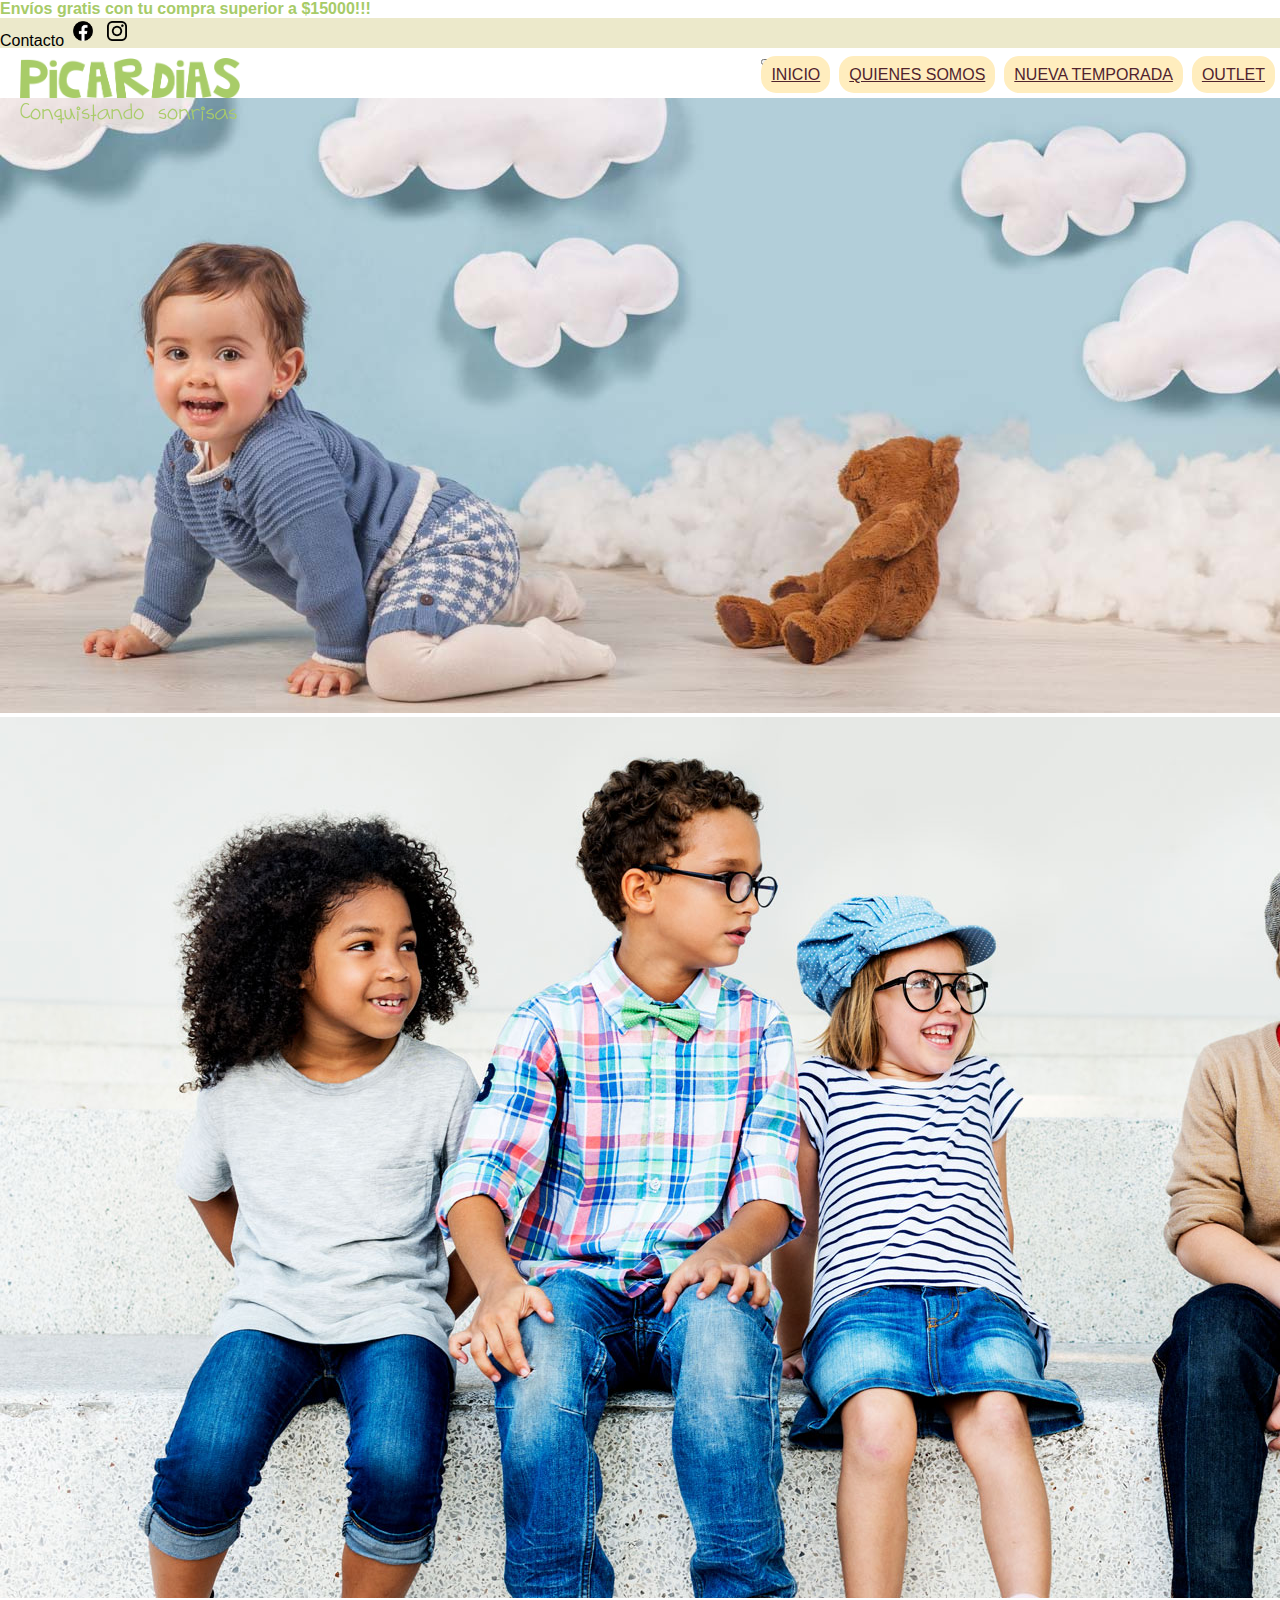
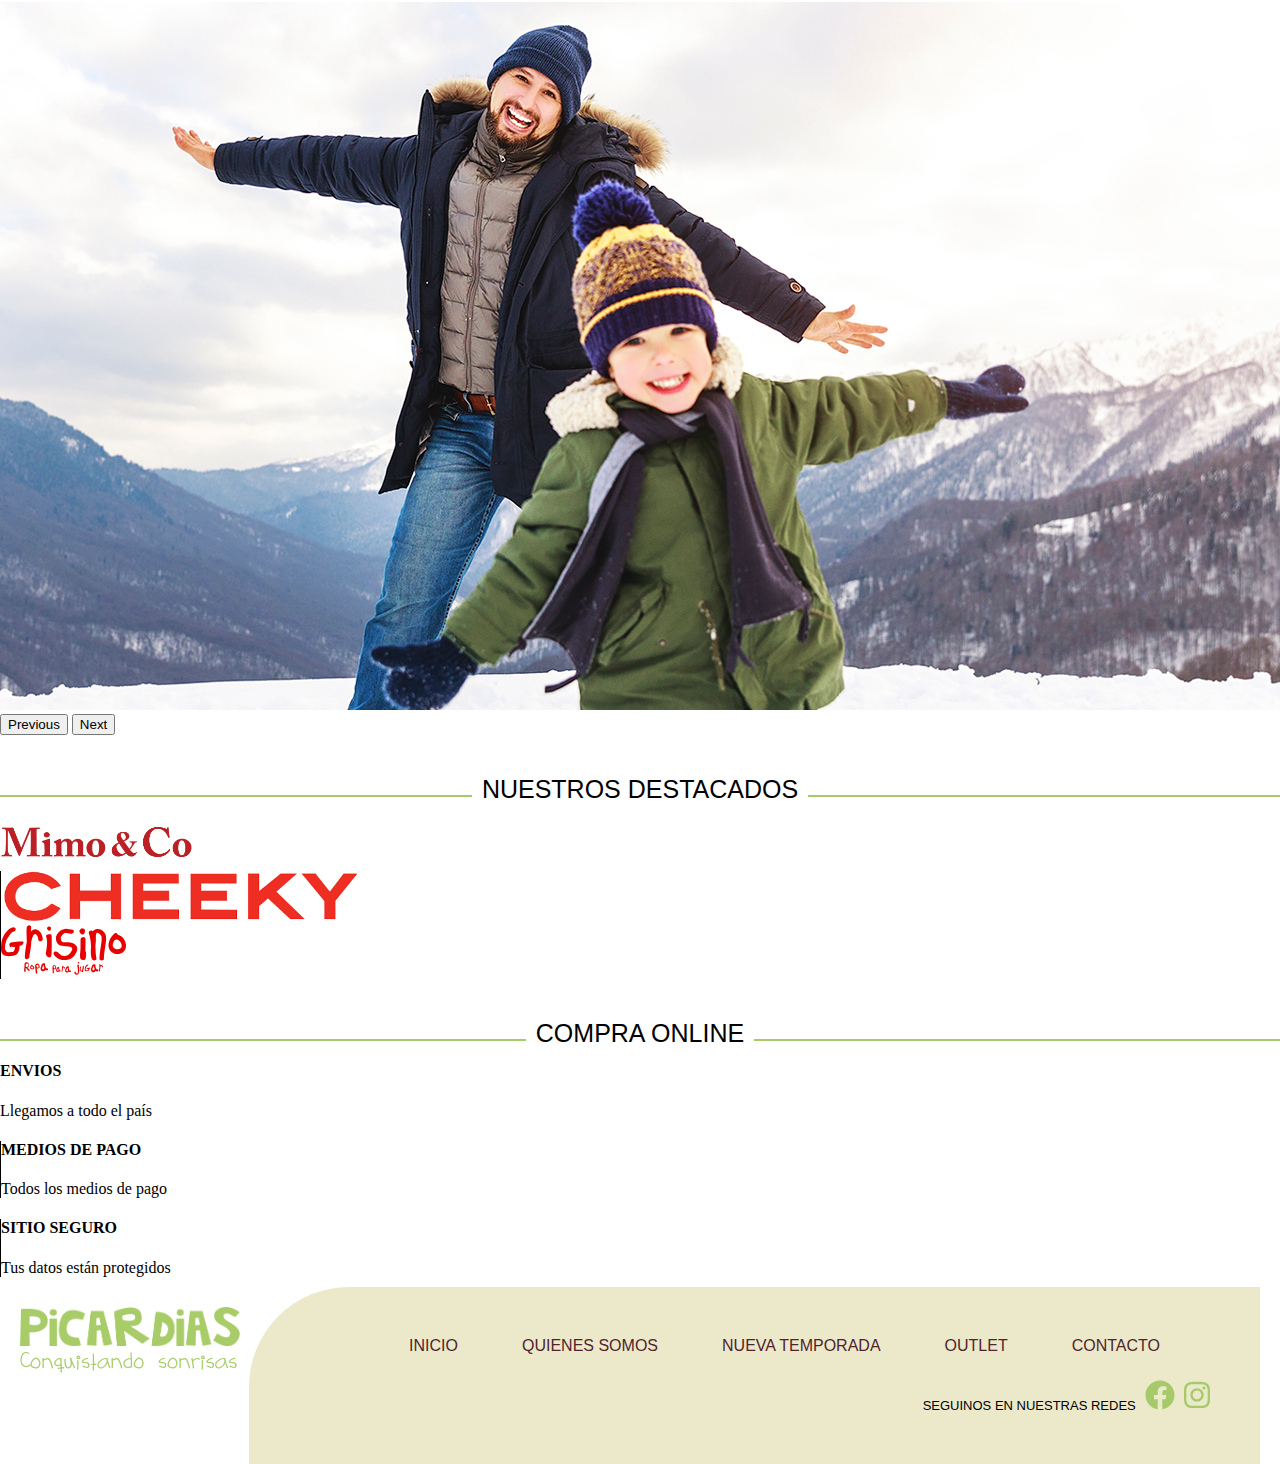
<file: index.html>
<!DOCTYPE html>
<html lang="es">
<head>
    <meta charset="UTF-8">
    <meta http-equiv="X-UA-Compatible" content="IE=edge">
    <meta name="viewport" content="width=device-width, initial-scale=1.0">
    <title>Picardias - conquistando sonrisas</title>
    <link rel="icon" type="image/x-icon" href="public/logo/favicon.ico">
    <meta name="description" content="Tienda de ropa para niños y bebés, accesorios y calzados. Picardías - Conquistando Sonrisas.">
    <link href="https://cdn.jsdelivr.net/npm/bootstrap@5.3.0-alpha3/dist/css/bootstrap.min.css" rel="stylesheet" integrity="sha384-KK94CHFLLe+nY2dmCWGMq91rCGa5gtU4mk92HdvYe+M/SXH301p5ILy+dN9+nJOZ" crossorigin="anonymous">
    <link rel="stylesheet" href="css/style.css">

</head>
<body>
    <header>
        <div class="container-fluid">
            <div class="row">
                <div class="col">
                    <div class="animado"><span>Envíos gratis con tu compra superior a $15000!!!</span></div>
                </div>
            </div>
            <!--Barra superior con link a contacto y redes sociales-->
            <div class="row">
                <div class="col head-top text-end">
                    <a class="head-top-content-link" href="src/pages/contacto.html">Contacto</a>
                    <a href="src/pages/contacto.html"><img class="head-top-content-img" src="public/img/logo_facebook.png" alt="Facebook Picardias tienda de ropa"/></a>
                    <a href="src/pages/contacto.html"><img class="head-top-content-img" src="public/img/logo_instagram.png" alt="Instagram Picardias tienda de ropa"/></a>
                </div>
            </div>
            <!--Botones a páginas y logo de la tienda-->
            <div class="row">
                <div class="col-4">
                    <div class="logo">
                        <img class="img-logo" src="public/logo/logo_verdes.png" alt="Logo Picardias tienda de ropa" />
                        <img class="img-slogan" src="public/logo/slogan_verdes.png" alt="Logo Picardias tienda de ropa"/>
                    </div>
                </div>
                <div class="col-8">
                    <!--Barra de navegación-->
                    <nav class="navbar navbar-expand-lg justify-content-end">

                        <button class="navbar-toggler" type="button" data-bs-toggle="collapse" data-bs-target="#navbarNavAltMarkup" aria-controls="navbarNavAltMarkup" aria-expanded="false" aria-label="Toggle navigation">
                          <span class="navbar-toggler-icon"></span>
                        </button>
                        <div class="collapse navbar-collapse" id="navbarNavAltMarkup">
                          <div class="navbar-nav">
                            <a class="nav-link active nav-linka" aria-current="page" href="index.html">INICIO</a>
                            <a class="nav-link nav-linka" href="src/pages/quienes-somos.html">QUIENES SOMOS</a>
                            <a class="nav-link nav-linka" href="src/pages/nueva-temporada.html">NUEVA TEMPORADA</a>
                            <a class="nav-link nav-linka" href="src/pages/outlet.html">OUTLET</a>
                          </div>
                        </div>
                      </nav>

                </div>
            </div>
        </div>
    </header>
  
<main class="seccion-body">
    <div class="container">
        <div class="row">
            <div class="col-12">
            <!--Slider con 3 imágenes y botones para pasar entre las imágenes-->
            <div id="carouselExampleRide" class="carousel slide" data-bs-ride="true">
                <div class="carousel-inner">
                <div class="carousel-item active">
                    <img src="public/img/slider1.jpg" class="d-block w-100" alt="Ropa niños Picardias">
                </div>
                <div class="carousel-item">
                    <img src="public/img/slider2.jpg" class="d-block w-100" alt="Ropa bebes Picardias">
                </div>
                <div class="carousel-item">
                    <img src="public/img/slider3.jpg" class="d-block w-100" alt="Ropa invierno Picardias">
                </div>
                </div>
                <button class="carousel-control-prev" type="button" data-bs-target="#carouselExampleRide" data-bs-slide="prev">
                <span class="carousel-control-prev-icon" aria-hidden="true"></span>
                <span class="visually-hidden">Previous</span>
                </button>
                <button class="carousel-control-next" type="button" data-bs-target="#carouselExampleRide" data-bs-slide="next">
                <span class="carousel-control-next-icon" aria-hidden="true"></span>
                <span class="visually-hidden">Next</span>
                </button>
            </div>

            </div>
        </div>
        <div class="row">
            <div class="col-12">
                <!--titulo principal del bloque-->
                <div class="block-title">
                    <span>NUESTROS DESTACADOS</span>
                </div>
            </div>
        </div>
        <div class="row mt-4">
            <div class="col-3 text-center">
                <img class="logos-destacados" src="public/img/mimo_logo.png" alt="Logo mimo" />
            </div>
            <div class="col-6 text-center bl">
                <img class="logos-destacados" src="public/img/Cheeky_logo.png" alt="logo cheeky" />
            </div>
            <div class="col-3 text-center bl">
                <img class="logos-destacados" src="public/img/grisino_logo.svg" alt="logo grisino" />
            </div>
        </div>
        <div class="row">
            <div class="col-12">
                <div class="block-title">
                    <span>COMPRA ONLINE</span>
                </div>
                
            </div>
        </div>
        <div class="row mt-4">
            <div class="col-3 text-center info">
                <h4>ENVIOS</h4>
                <span>Llegamos a todo el país</span>
            </div>
            <div class="col-6 text-center bl info">
                <h4>MEDIOS DE PAGO</h4>
                <span>Todos los medios de pago</span>
            </div>
            <div class="col-3 text-center bl info">
                <h4>SITIO SEGURO</h4>
                <span>Tus datos están protegidos</span>
            </div>
        </div>
    </div>

</main>
    
<!--footer de página-->
    <footer>
        <div class="container-fluid mt-5">
            <div class="row">
                <div class="col-2">
                    <div class="logo">
                        <img class="img-logo" src="public/logo/logo_verdes.png" alt="Logo Picardias tienda de ropa" />
                        <img class="img-slogan" src="public/logo/slogan_verdes.png" alt="Logo Picardias tienda de ropa" />
                    </div>
                </div>
                <div class="col-10">
                    <div class="page-links">
                        <a class="btn-link" href="index.html">INICIO</a>
                        <a class="btn-link" href="src/pages/quienes-somos.html">QUIENES SOMOS</a>
                        <a class="btn-link" href="src/pages/nueva-temporada.html">NUEVA TEMPORADA</a>
                        <a class="btn-link" href="src/pages/outlet.html">OUTLET</a>
                        <a class="btn-link" href="src/pages/contacto.html">CONTACTO</a>
                        <div class="footer-redes">
                            <span>SEGUINOS EN NUESTRAS REDES</span>
                            <a href="src/pages/contacto.html"><img src="public/img/facebook.svg" alt="Facebook Picardias tienda de ropa"/></a>
                            <a href="src/pages/contacto.html"><img src="public/img/instagram.svg" alt="Instagram Picardias tienda de ropa"/></a>
                        </div>
                    </div>
                </div>
            </div>
        </div>

        
        
        
    </footer>

    <script src="https://cdn.jsdelivr.net/npm/bootstrap@5.3.0-alpha3/dist/js/bootstrap.bundle.min.js" integrity="sha384-ENjdO4Dr2bkBIFxQpeoTz1HIcje39Wm4jDKdf19U8gI4ddQ3GYNS7NTKfAdVQSZe" crossorigin="anonymous"></script>
</body>
</html>
</file>
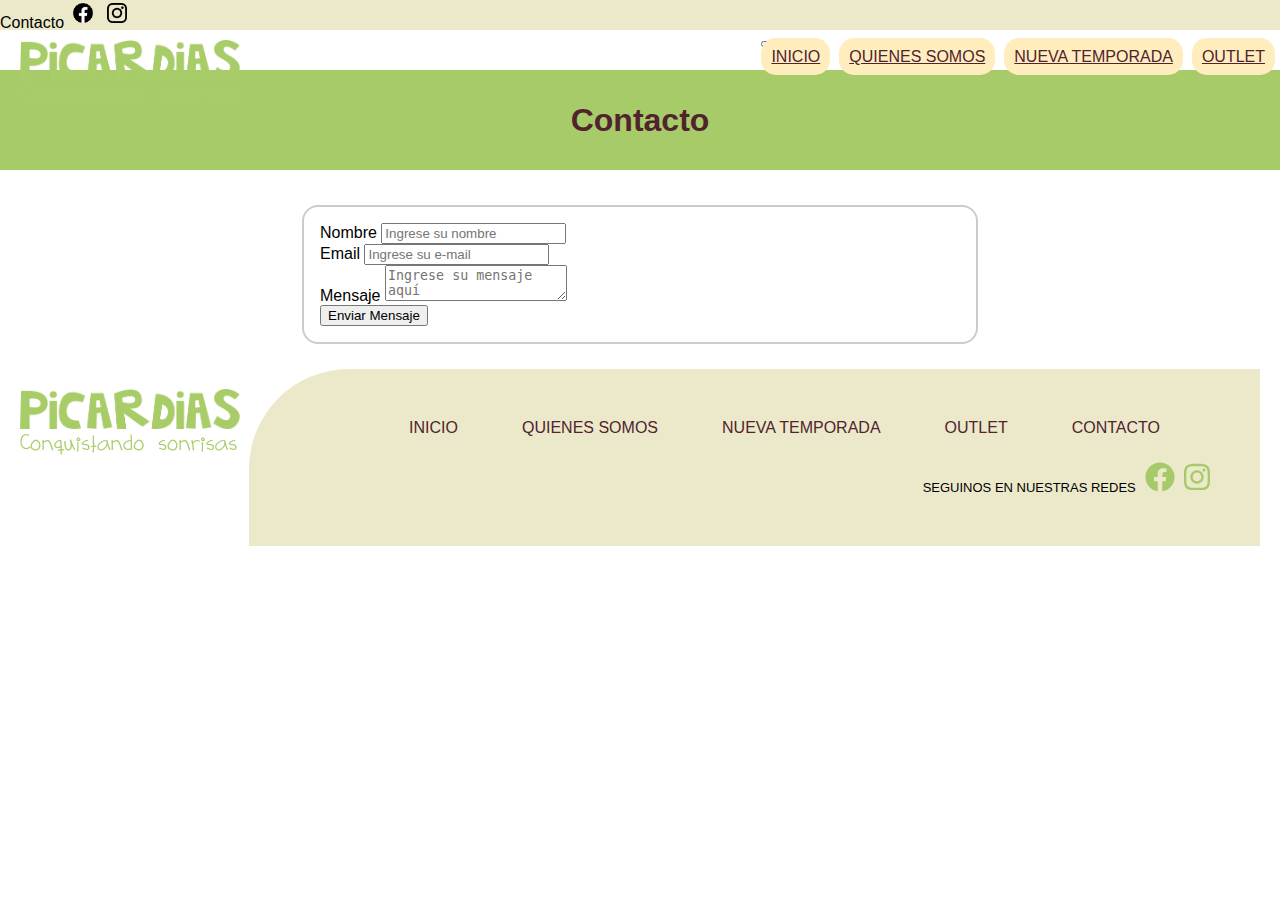
<file: src/pages/contacto.html>
<!DOCTYPE html>
<html lang="es">
<head>
    <meta charset="UTF-8">
    <meta http-equiv="X-UA-Compatible" content="IE=edge">
    <meta name="viewport" content="width=device-width, initial-scale=1.0">
    <title>Picardias - conquistando sonrisas</title>
    <link rel="icon" type="image/x-icon" href="../../public/logo/favicon.ico">
    <meta name="description" content="Tienda de ropa para niños y bebés, accesorios y calzados. Picardías - Conquistando Sonrisas.">
    <link href="https://cdn.jsdelivr.net/npm/bootstrap@5.3.0-alpha3/dist/css/bootstrap.min.css" rel="stylesheet" integrity="sha384-KK94CHFLLe+nY2dmCWGMq91rCGa5gtU4mk92HdvYe+M/SXH301p5ILy+dN9+nJOZ" crossorigin="anonymous">
    <link rel="stylesheet" href="../../css/contacto.css">
</head>
<body>
    <header>
        <div class="container-fluid">
            <!--Barra superior con link a contacto y redes sociales-->
            <div class="row">
                <div class="col head-top text-end">
                    <a class="head-top-content-link" href="contacto.html">Contacto</a>
                    <a href="../../src/pages/contacto.html"><img class="head-top-content-img" src="../../public/img/logo_facebook.png" alt="facebook Picardias tienda de ropa"/></a>
                    <a href="../../src/pages/contacto.html"><img class="head-top-content-img" src="../../public/img/logo_instagram.png" alt="instagram Picardias tienda de ropa"/></a>
                </div>
            </div>
            <!--Botones a páginas y logo de la tienda-->
            <div class="row">
                <div class="col-4">
                    <div class="logo">
                        <img class="img-logo" src="../../public/logo/logo_verdes.png" alt="Logo Picardias tienda de ropa"/>
                        <img class="img-slogan" src="../../public/logo/slogan_verdes.png" alt="Logo Picardias tienda de ropa"/>
                    </div>
                </div>
                <div class="col-8">
                    <!--Barra de navegación-->
                    <nav class="navbar navbar-expand-lg justify-content-end">

                        <button class="navbar-toggler" type="button" data-bs-toggle="collapse" data-bs-target="#navbarNavAltMarkup" aria-controls="navbarNavAltMarkup" aria-expanded="false" aria-label="Toggle navigation">
                          <span class="navbar-toggler-icon"></span>
                        </button>
                        <div class="collapse navbar-collapse" id="navbarNavAltMarkup">
                          <div class="navbar-nav">
                            <a class="nav-link active nav-linka" aria-current="page" href="../../index.html">INICIO</a>
                            <a class="nav-link nav-linka" href="quienes-somos.html">QUIENES SOMOS</a>
                            <a class="nav-link nav-linka" href="nueva-temporada.html">NUEVA TEMPORADA</a>
                            <a class="nav-link nav-linka" href="outlet.html">OUTLET</a>
                          </div>
                        </div>
                      </nav>
                </div>
            </div>
        </div>
          </header>

    <div class="page-head">
        <h1>Contacto</h1>
    </div>

    <main>

        <form>
            <div class="form-group mb-3">
              <label for="nombre">Nombre</label>
              <input type="text" class="form-control" id="nombre" placeholder="Ingrese su nombre">
            </div>
            <div class="form-group mb-3">
                <label for="email">Email</label>
                <input type="email" class="form-control" id="email" placeholder="Ingrese su e-mail">
              </div>
              <div class="form-group mb-3">
                <label for="mensaje">Mensaje</label>
                <textarea class="form-control" placeholder="Ingrese su mensaje aquí" id="mensaje"></textarea>
              </div>
            <button type="submit" class="btn btn-success">Enviar Mensaje</button>
          </form>

    </main>
    

    <footer>
        <div class="container-fluid mt-5">
            <div class="row">
                <div class="col-2">
                    <div class="logo">
                        <img class="img-logo" src="../../public/logo/logo_verdes.png" alt="Logo Picardias tienda de ropa"/>
                        <img class="img-slogan" src="../../public/logo/slogan_verdes.png" alt="Logo Picardias tienda de ropa"/>
                    </div>
                </div>
                <div class="col-10">
                    <div class="page-links">
                        <a class="btn-link" href="../../index.html">INICIO</a>
                        <a class="btn-link" href="quienes-somos.html">QUIENES SOMOS</a>
                        <a class="btn-link" href="nueva-temporada.html">NUEVA TEMPORADA</a>
                        <a class="btn-link" href="outlet.html">OUTLET</a>
                        <a class="btn-link" href="contacto.html">CONTACTO</a>
                        <div class="footer-redes">
                            <span>SEGUINOS EN NUESTRAS REDES</span>
                            <a href="contacto.html"><img src="../../public/img/facebook.svg" alt="facebook Picardias tienda de ropa"/></a>
                            <a href="contacto.html"><img src="../../public/img/instagram.svg" alt="instagram Picardias tienda de ropa"/></a>
                        </div>
                    </div>
                </div>
            </div>
        </div>
    </footer>
    
        <script src="https://cdn.jsdelivr.net/npm/bootstrap@5.3.0-alpha3/dist/js/bootstrap.bundle.min.js" integrity="sha384-ENjdO4Dr2bkBIFxQpeoTz1HIcje39Wm4jDKdf19U8gI4ddQ3GYNS7NTKfAdVQSZe" crossorigin="anonymous"></script>
    </body>
</html>
</file>
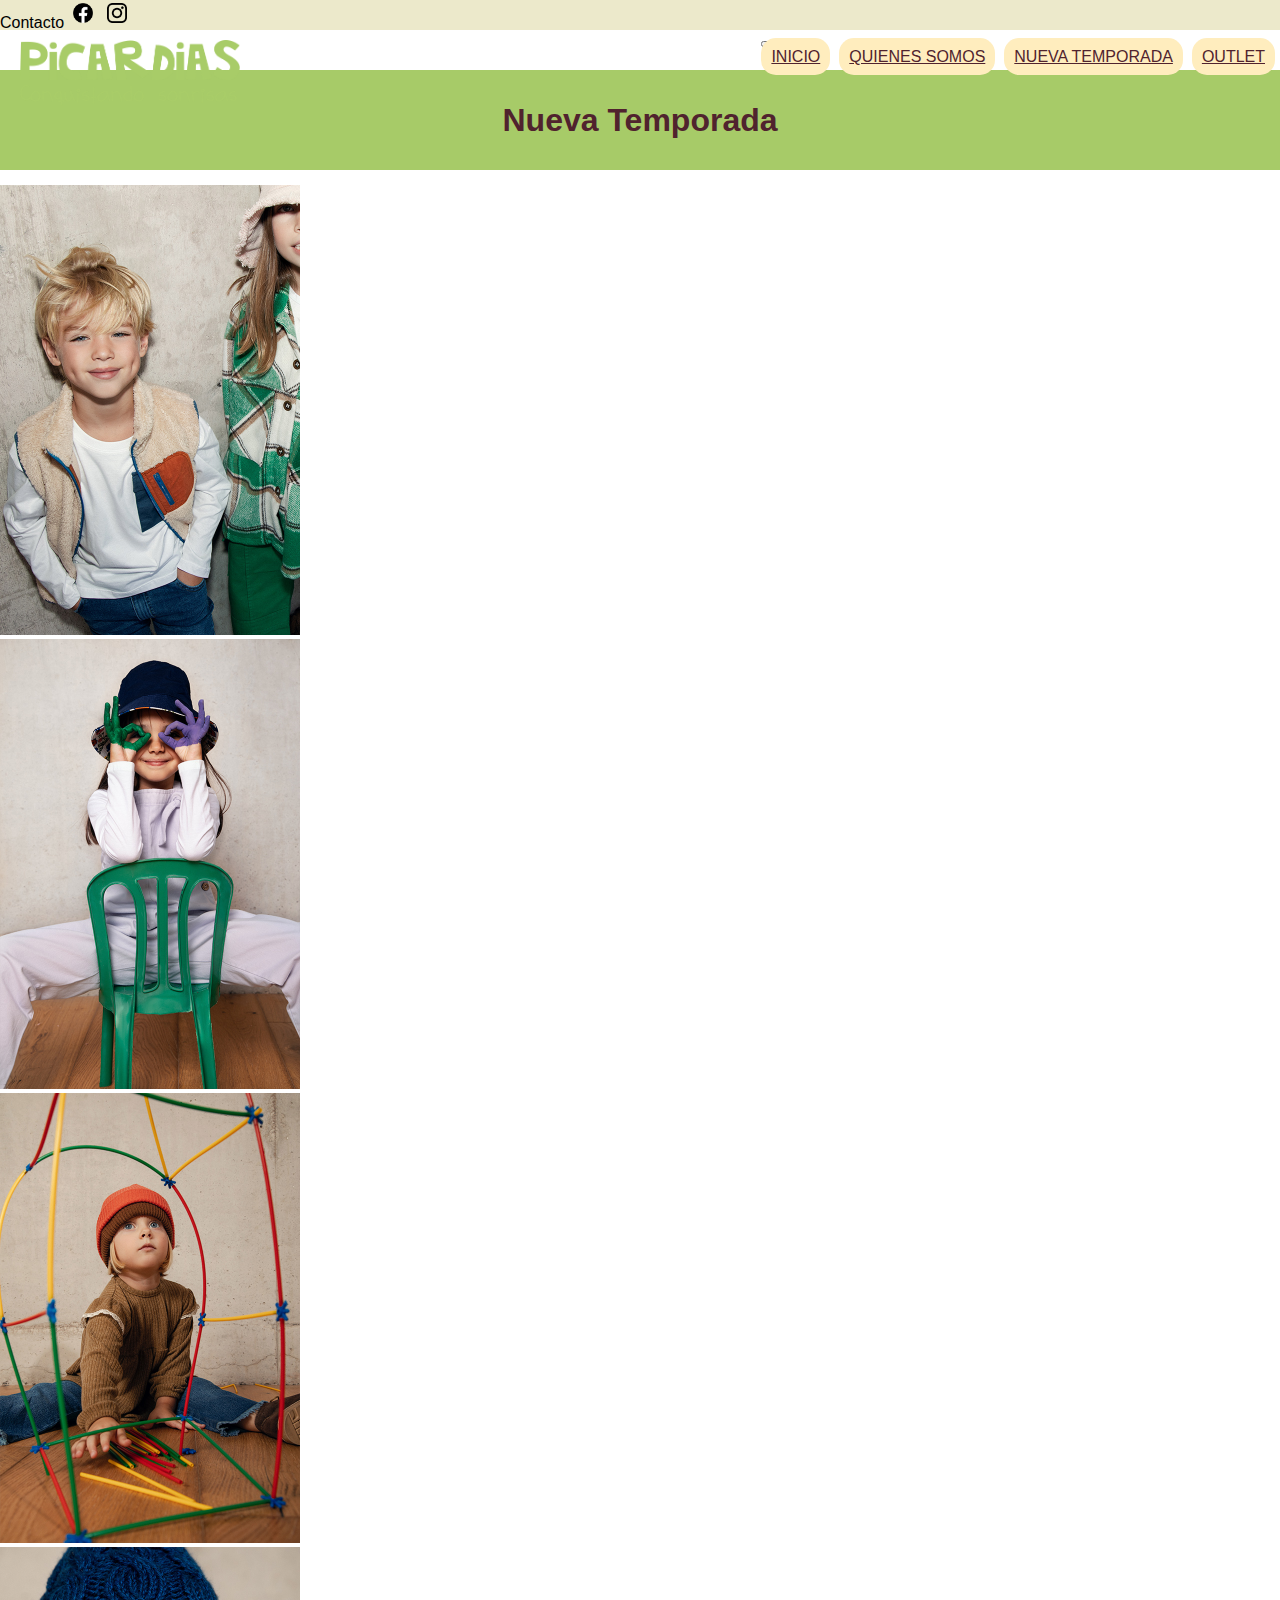
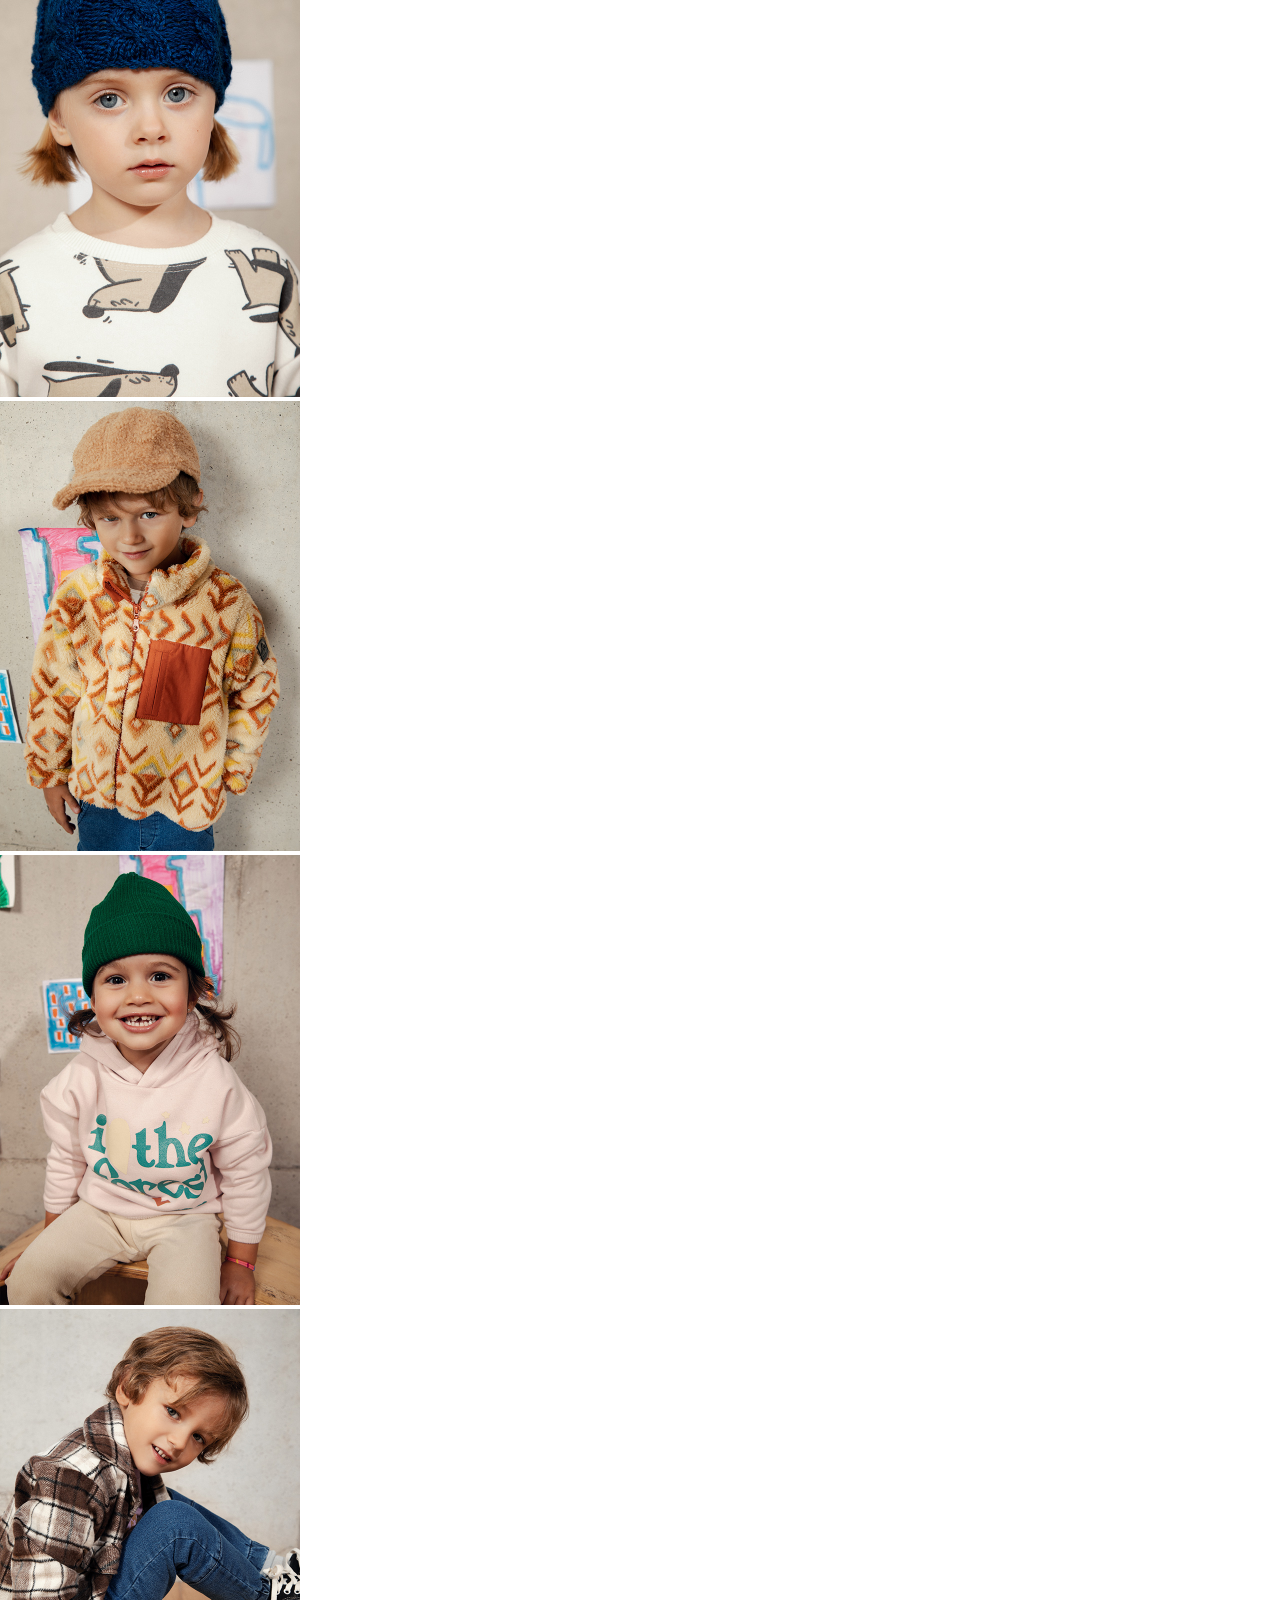
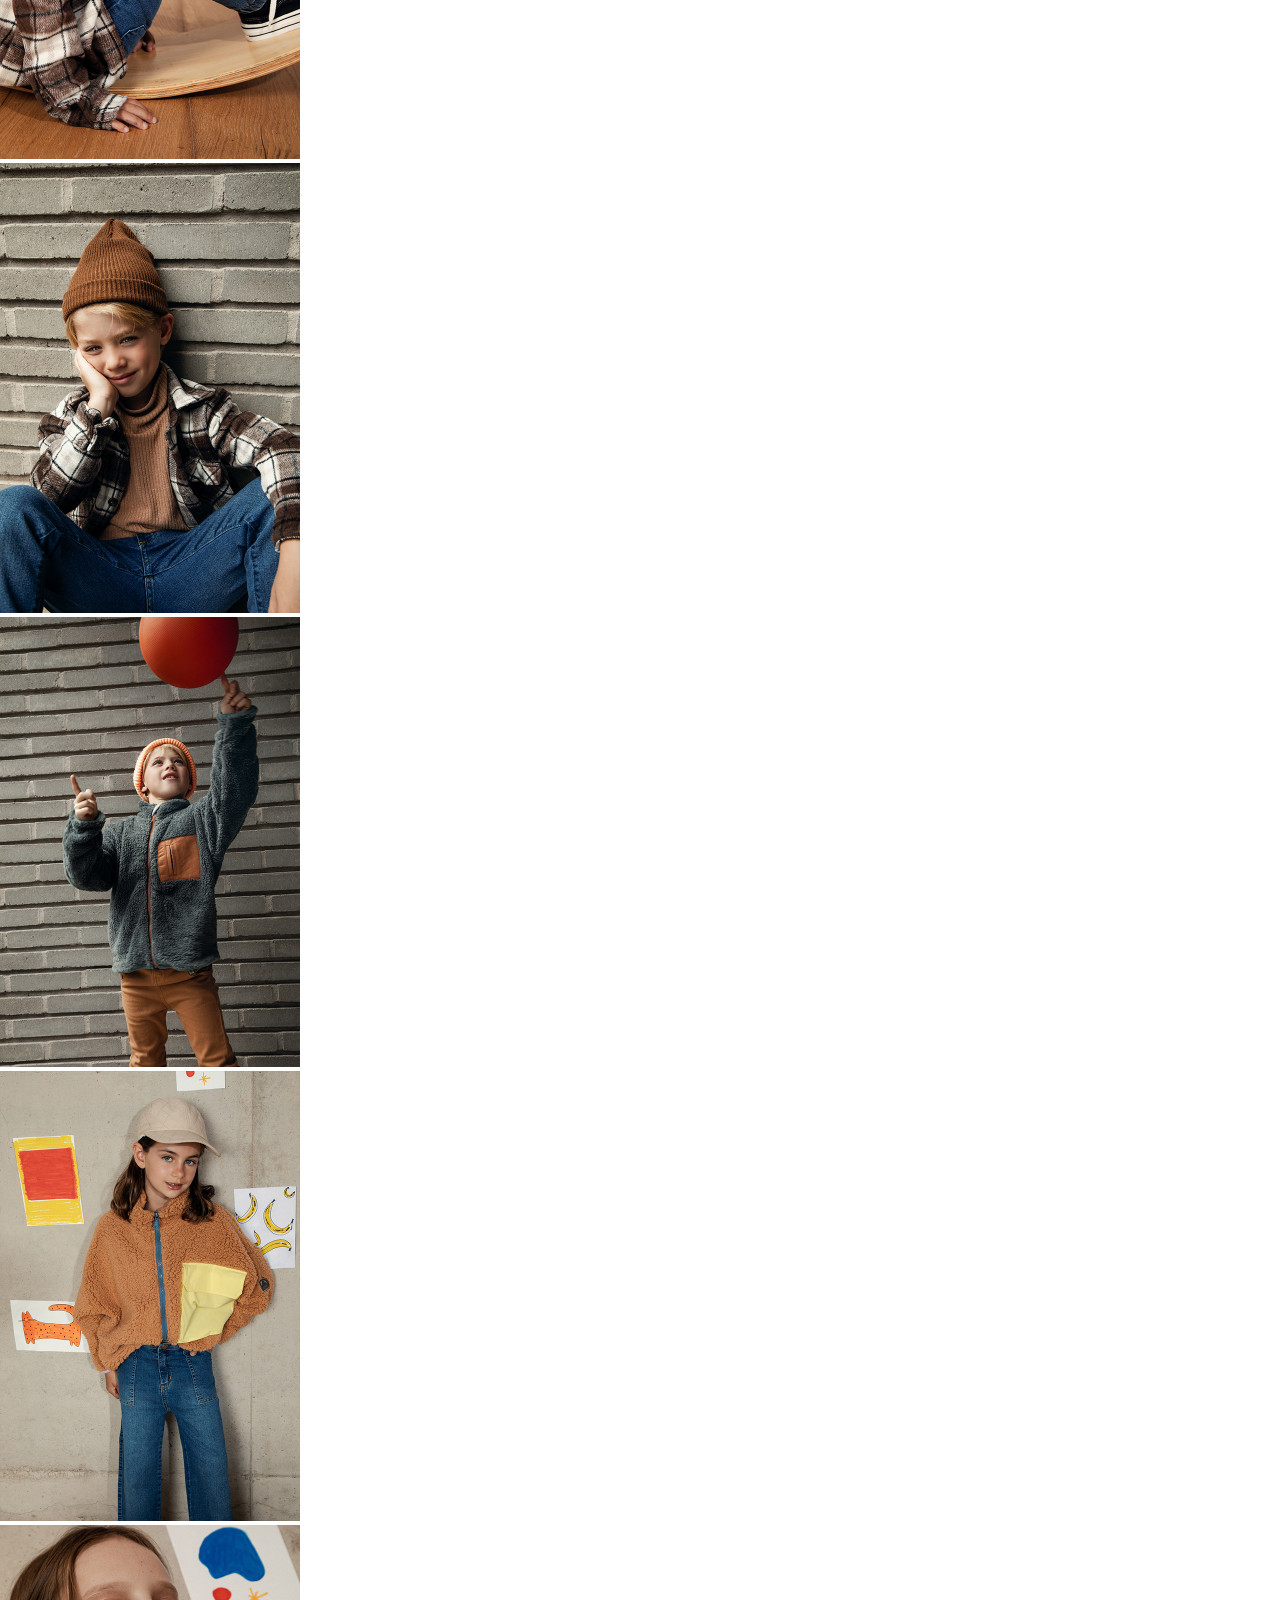
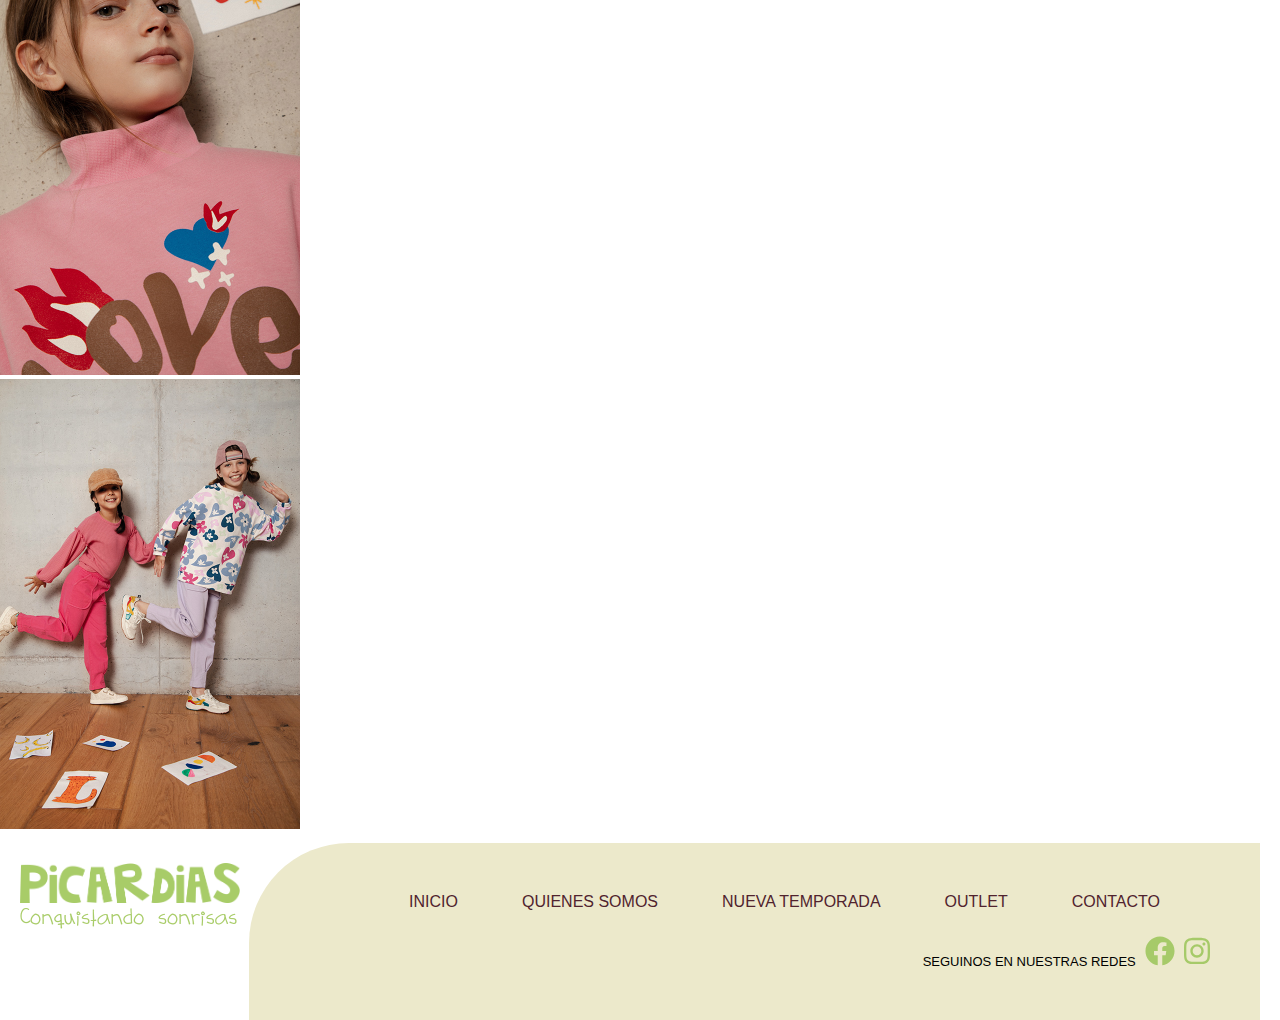
<file: src/pages/nueva-temporada.html>
<!DOCTYPE html>
<html lang="es">
<head>
    <meta charset="UTF-8">
    <meta http-equiv="X-UA-Compatible" content="IE=edge">
    <meta name="viewport" content="width=device-width, initial-scale=1.0">
    <title>Picardias - conquistando sonrisas</title>
    <link rel="icon" type="image/x-icon" href="../../public/logo/favicon.ico">
    <meta name="description" content="Tienda de ropa para niños y bebés, accesorios y calzados. Picardías - Conquistando Sonrisas.">
    <link href="https://cdn.jsdelivr.net/npm/bootstrap@5.3.0-alpha3/dist/css/bootstrap.min.css" rel="stylesheet" integrity="sha384-KK94CHFLLe+nY2dmCWGMq91rCGa5gtU4mk92HdvYe+M/SXH301p5ILy+dN9+nJOZ" crossorigin="anonymous">
    <link rel="stylesheet" href="../../css/nueva-temporada.css">
</head>
<body>
    <header>
        <div class="container-fluid">
            <!--Barra superior con link a contacto y redes sociales-->
            <div class="row">
                <div class="col head-top text-end">
                    <a class="head-top-content-link" href="contacto.html">Contacto</a>
                    <a href="../../src/pages/contacto.html"><img class="head-top-content-img" src="../../public/img/logo_facebook.png" alt="facebook Picardias tienda de ropa"/></a>
                    <a href="../../src/pages/contacto.html"><img class="head-top-content-img" src="../../public/img/logo_instagram.png" alt="instagram Picardias tienda de ropa"/></a>
                </div>
            </div>
            <!--Botones a páginas y logo de la tienda-->
            <div class="row">
                <div class="col-4">
                    <div class="logo">
                        <img class="img-logo" src="../../public/logo/logo_verdes.png" alt="Logo Picardias tienda de ropa"/>
                        <img class="img-slogan" src="../../public/logo/slogan_verdes.png" alt="Logo Picardias tienda de ropa"/>
                    </div>
                </div>
                <div class="col-8">
                    <!--Barra de navegación-->
                    <nav class="navbar navbar-expand-lg justify-content-end">

                        <button class="navbar-toggler" type="button" data-bs-toggle="collapse" data-bs-target="#navbarNavAltMarkup" aria-controls="navbarNavAltMarkup" aria-expanded="false" aria-label="Toggle navigation">
                          <span class="navbar-toggler-icon"></span>
                        </button>
                        <div class="collapse navbar-collapse" id="navbarNavAltMarkup">
                          <div class="navbar-nav">
                            <a class="nav-link active nav-linka" aria-current="page" href="../../index.html">INICIO</a>
                            <a class="nav-link nav-linka" href="quienes-somos.html">QUIENES SOMOS</a>
                            <a class="nav-link nav-linka" href="nueva-temporada.html">NUEVA TEMPORADA</a>
                            <a class="nav-link nav-linka" href="outlet.html">OUTLET</a>
                          </div>
                        </div>
                      </nav>
                </div>
            </div>
        </div>
          </header>




       <main>
        <div class="container-fluid">
            <div class="row">
                <div class="col">
                    <div class="page-head">
                        <h1>Nueva Temporada</h1>
                    </div>
                </div>
            </div>
            <div class="row mb-5" style="margin-top: 15px;">
                <div class="col-3 col-xs-6">
                    <div class="gallery-cell">
                        <img src="../../public/img/galery/big-01.jpg" alt="Ropa niños">
                    </div>
                </div>
                <div class="col-3 col-xs-6">
                    <div class="gallery-cell">
                        <img src="../../public/img/galery/big-02.jpg" alt="Ropa niñas">
                    </div>
                </div>
                <div class="col-3 col-xs-6">
                    <div class="gallery-cell">
                            <img src="../../public/img/galery/big-03.jpg" alt="Ropa bebés">
                    </div>
                </div>
                <div class="col-3 col-xs-6">
                    <div class="gallery-cell">
                        <img src="../../public/img/galery/big-04.jpg" alt="Ropa verano">
                    </div>
                </div>
            </div>
            <div class="row mb-5">
                <div class="col-3 col-xs-6">
                    <div class="gallery-cell">
                        <img src="../../public/img/galery/big-05.jpg" alt="Ropa invierno">
                    </div>
                </div>
                <div class="col-3 col-xs-6">
                    <div class="gallery-cell">
                        <img src="../../public/img/galery/big-06.jpg" alt="Ropa de abrigo">
                    </div>
                    
                </div>
                <div class="col-3 col-xs-6">
                    <div class="gallery-cell">
                    <img src="../../public/img/galery/big-07.jpg" alt="Calzado para niños">
                    </div>
                
            </div>
            <div class="col-3 col-xs-6">
                <div class="gallery-cell">
                    <img src="../../public/img/galery/big-09.jpg" alt="Calzado para niñas">
                </div>
            </div>
            </div>
            <div class="row">
                <div class="col-3 col-xs-6">
                    <div class="gallery-cell">
                        <img src="../../public/img/galery/big-10.jpg" alt="Vestimenta informal">
                    </div>
                </div>
                <div class="col-3 col-xs-6">
                    <div class="gallery-cell">
                        <img src="../../public/img/galery/big-11.jpg" alt="Vestimenta formal">
                    </div>
                </div>
                <div class="col-3 col-xs-6">
                    <div class="gallery-cell">
                            <img src="../../public/img/galery/big-12.jpg" alt="Accesorios niños">
                    </div>
                </div>
                <div class="col-3 col-xs-6">
                    <div class="gallery-cell">
                        <img src="../../public/img/galery/big-13.jpg" alt="Pijamas">
                    </div>
                </div>
            </div>
          </div>
    </main>
    

    <footer>
        <div class="container-fluid mt-5">
            <div class="row">
                <div class="col-2">
                    <div class="logo">
                        <img class="img-logo" src="../../public/logo/logo_verdes.png" alt="Logo Picardias tienda de ropa"/>
                        <img class="img-slogan" src="../../public/logo/slogan_verdes.png" alt="Logo Picardias tienda de ropa"/>
                    </div>
                </div>
                <div class="col-10">
                    <div class="page-links">
                        <a class="btn-link" href="../../index.html">INICIO</a>
                        <a class="btn-link" href="quienes-somos.html">QUIENES SOMOS</a>
                        <a class="btn-link" href="nueva-temporada.html">NUEVA TEMPORADA</a>
                        <a class="btn-link" href="outlet.html">OUTLET</a>
                        <a class="btn-link" href="contacto.html">CONTACTO</a>
                        <div class="footer-redes">
                            <span>SEGUINOS EN NUESTRAS REDES</span>
                            <a href="contacto.html"><img src="../../public/img/facebook.svg" alt="facebook Picardias tienda de ropa"/></a>
                            <a href="contacto.html"><img src="../../public/img/instagram.svg" alt="instagram Picardias tienda de ropa"/></a>
                        </div>
                    </div>
                </div>
            </div>
        </div>
        
    </footer>
    <script src="https://cdn.jsdelivr.net/npm/bootstrap@5.3.0-alpha3/dist/js/bootstrap.bundle.min.js" integrity="sha384-ENjdO4Dr2bkBIFxQpeoTz1HIcje39Wm4jDKdf19U8gI4ddQ3GYNS7NTKfAdVQSZe" crossorigin="anonymous"></script>
</body>
</html>
</file>
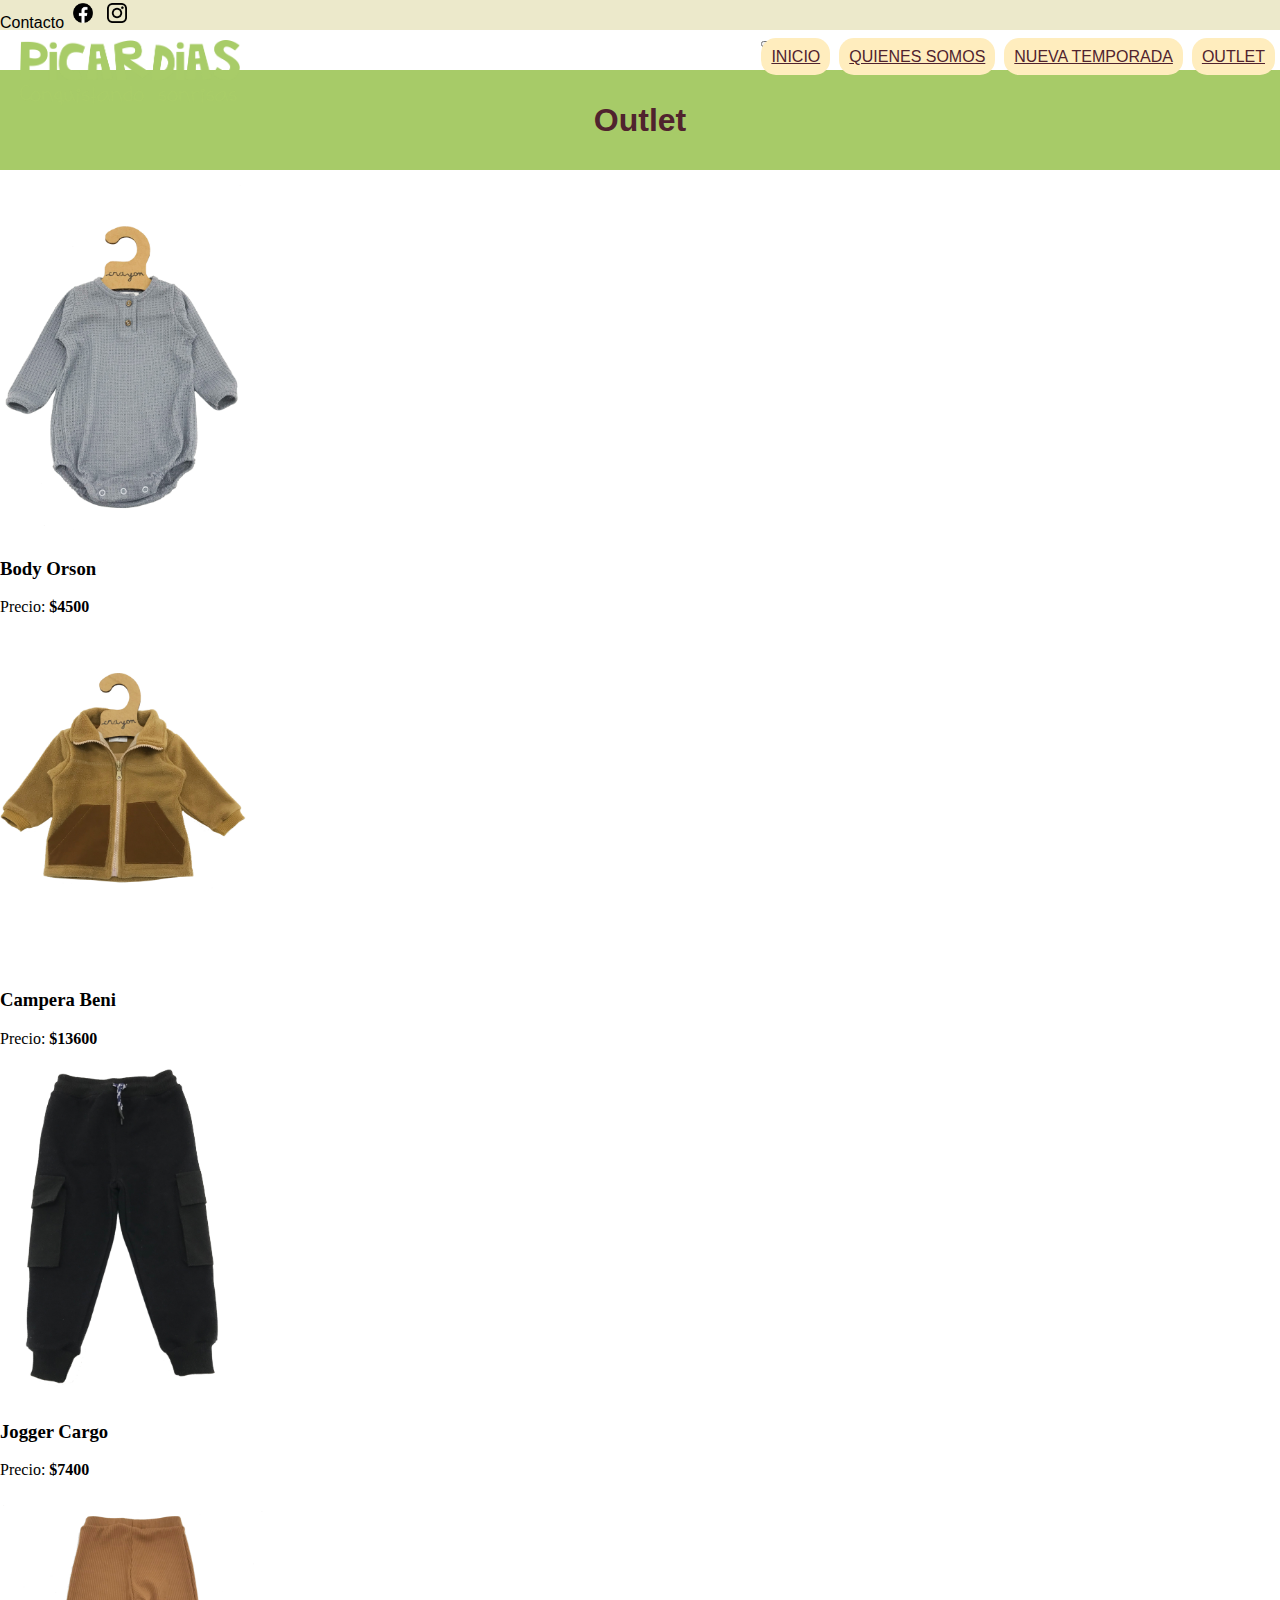
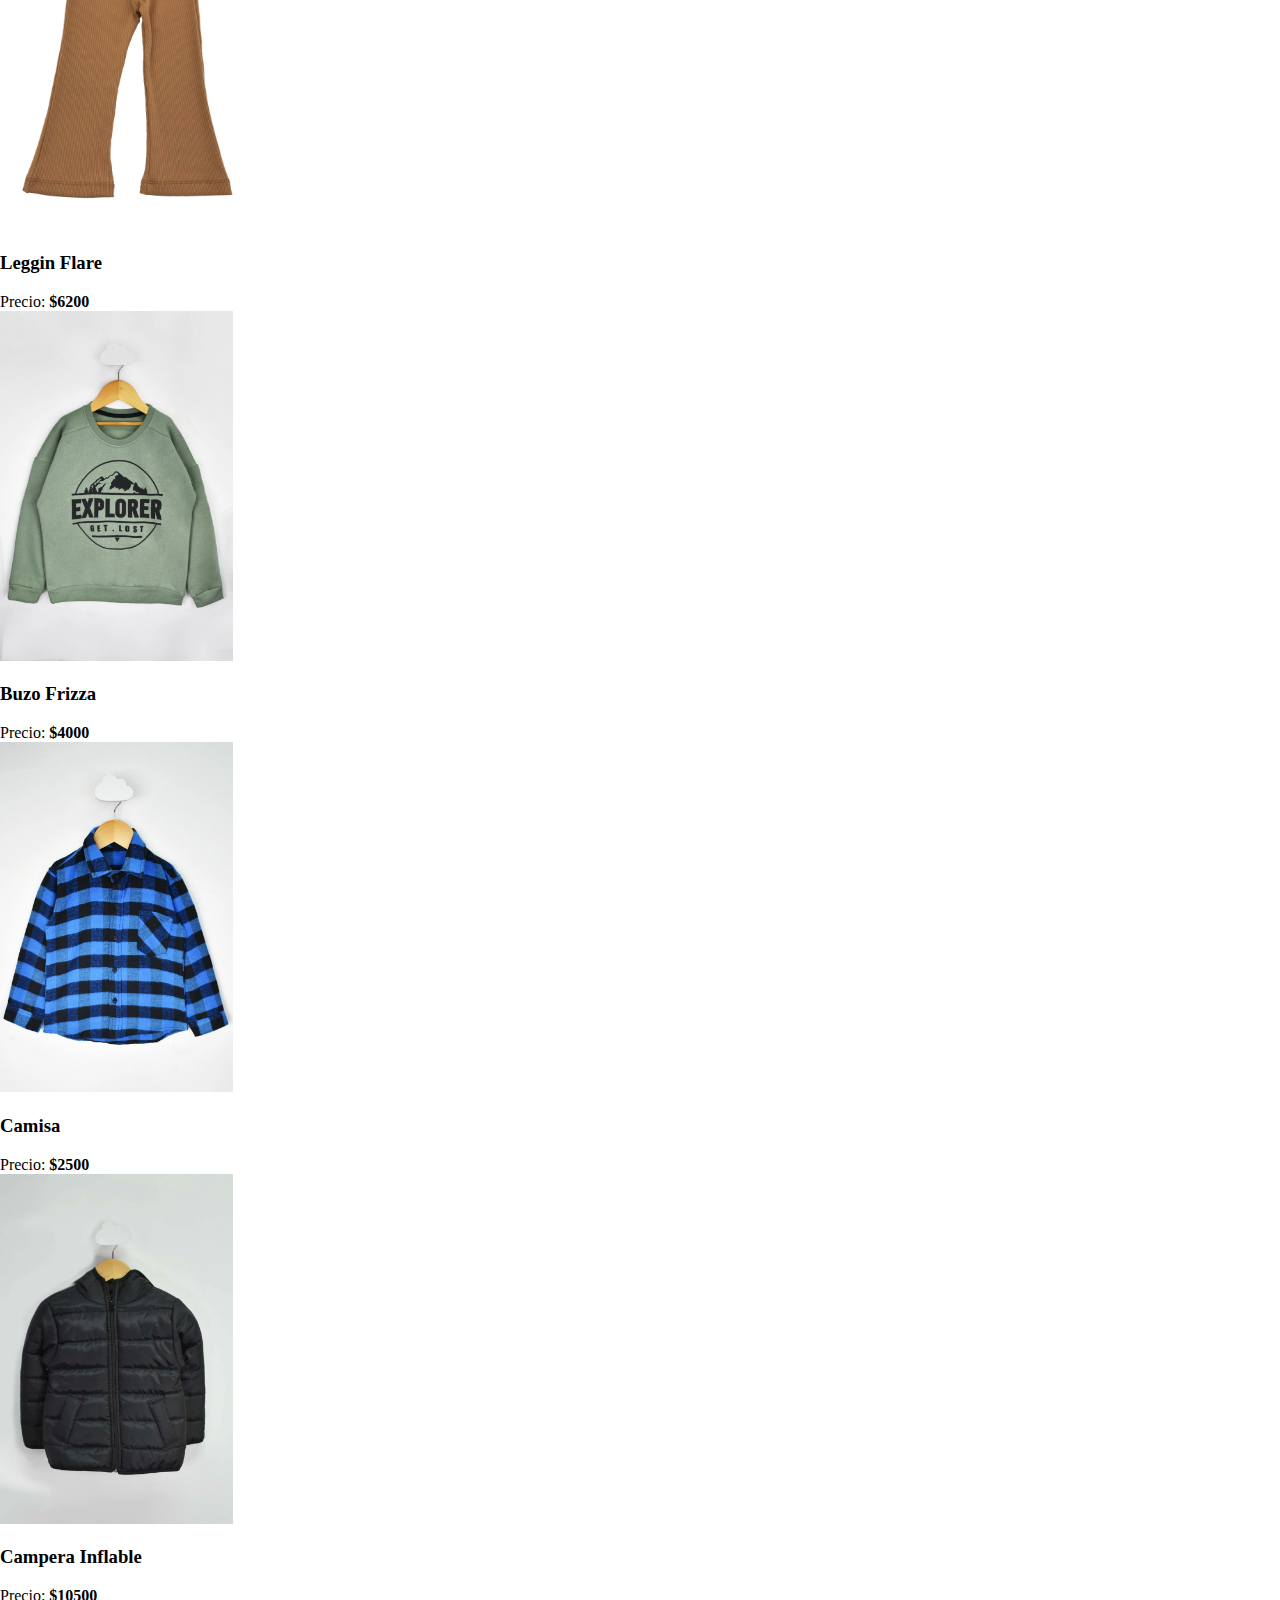
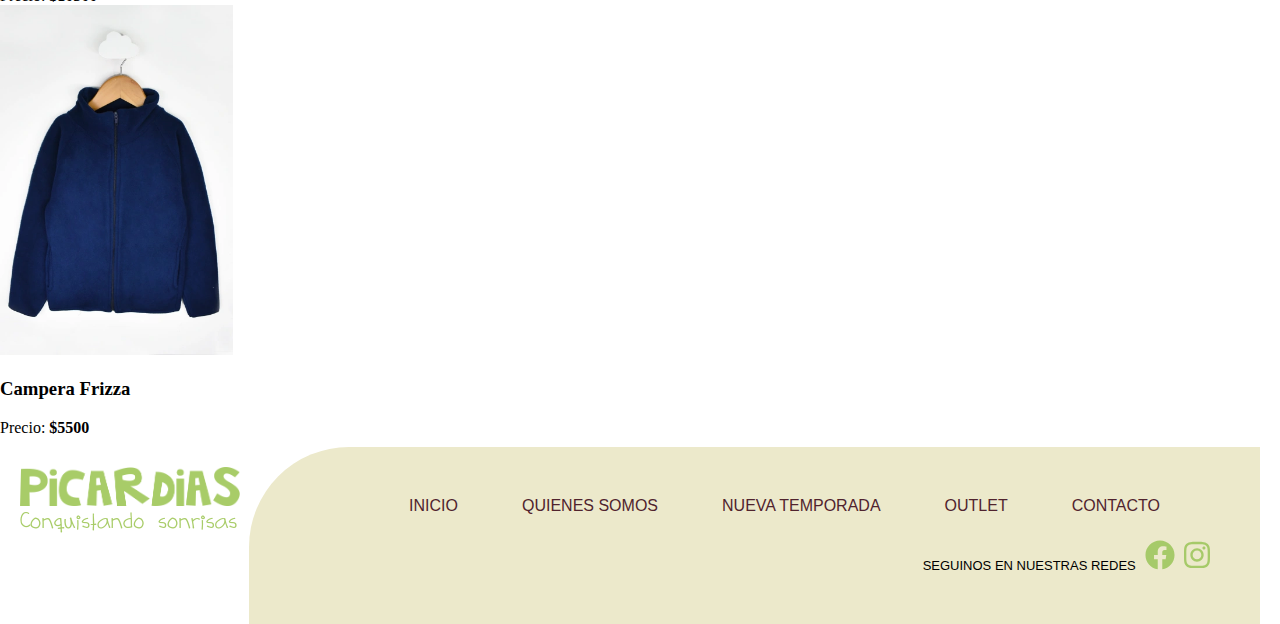
<file: src/pages/outlet.html>
<!DOCTYPE html>
<html lang="es">
<head>
    <meta charset="UTF-8">
    <meta http-equiv="X-UA-Compatible" content="IE=edge">
    <meta name="viewport" content="width=device-width, initial-scale=1.0">
    <title>Picardias - conquistando sonrisas</title>
    <link rel="icon" type="image/x-icon" href="../../public/logo/favicon.ico">
    <meta name="description" content="Tienda de ropa para niños y bebés, accesorios y calzados. Picardías - Conquistando Sonrisas.">
    <link href="https://cdn.jsdelivr.net/npm/bootstrap@5.3.0-alpha3/dist/css/bootstrap.min.css" rel="stylesheet" integrity="sha384-KK94CHFLLe+nY2dmCWGMq91rCGa5gtU4mk92HdvYe+M/SXH301p5ILy+dN9+nJOZ" crossorigin="anonymous">
    <link rel="stylesheet" href="../../css/outlet.css">
</head>
<body>
    <header>
        <div class="container-fluid">
            <!--Barra superior con link a contacto y redes sociales-->
            <div class="row">
                <div class="col head-top text-end">
                    <a class="head-top-content-link" href="contacto.html">Contacto</a>
                    <a href="../../src/pages/contacto.html"><img class="head-top-content-img" src="../../public/img/logo_facebook.png" alt="facebook Picardias tienda de ropa"/></a>
                    <a href="../../src/pages/contacto.html"><img class="head-top-content-img" src="../../public/img/logo_instagram.png" alt="instagram Picardias tienda de ropa"/></a>
                </div>
            </div>
            <!--Botones a páginas y logo de la tienda-->
            <div class="row">
                <div class="col-4">
                    <div class="logo">
                        <img class="img-logo" src="../../public/logo/logo_verdes.png" alt="Logo Picardias tienda de ropa"/>
                        <img class="img-slogan" src="../../public/logo/slogan_verdes.png" alt="Logo Picardias tienda de ropa"/>
                    </div>
                </div>
                <div class="col-8">
                    <!--Barra de navegación-->
                    <nav class="navbar navbar-expand-lg justify-content-end">

                        <button class="navbar-toggler" type="button" data-bs-toggle="collapse" data-bs-target="#navbarNavAltMarkup" aria-controls="navbarNavAltMarkup" aria-expanded="false" aria-label="Toggle navigation">
                          <span class="navbar-toggler-icon"></span>
                        </button>
                        <div class="collapse navbar-collapse" id="navbarNavAltMarkup">
                          <div class="navbar-nav">
                            <a class="nav-link active nav-linka" aria-current="page" href="../../index.html">INICIO</a>
                            <a class="nav-link nav-linka" href="quienes-somos.html">QUIENES SOMOS</a>
                            <a class="nav-link nav-linka" href="nueva-temporada.html">NUEVA TEMPORADA</a>
                            <a class="nav-link nav-linka" href="outlet.html">OUTLET</a>
                          </div>
                        </div>
                      </nav>
                </div>
            </div>
        </div>
          </header>

    <main>
        <div class="container-fluid">
            <div class="row">
                <div class="col">
                    <div class="page-head">
                        <h1>Outlet</h1>
                    </div>
                </div>
            </div>
            <div class="row mb-5" style="margin-top: 15px;">
                <div class="col-3">
                    <div class="gallery-cell">
                        <img src="../../public/img/outlet/body_orson.jpg" alt="Body Orson">
                        <h3>Body Orson</h3>
                        <span>Precio: <strong>$4500</strong></span>
                    </div>
                </div>
                <div class="col-3">
                    <div class="gallery-cell">
                        <img src="../../public/img/outlet/campera_beni.jpg" alt="Campera Beni">
                        <h3>Campera Beni</h3>
                        <span>Precio: <strong>$13600</strong></span>
                    </div>
                </div>
                <div class="col-3">
                    <div class="gallery-cell">
                        <img src="../../public/img/outlet/jogger_cargo.jpg" alt="Jogger Cargo">
                        <h3>Jogger Cargo</h3>
                        <span>Precio: <strong>$7400</strong></span>
                    </div>
                </div>
                <div class="col-3">
                    <div class="gallery-cell">
                        <img src="../../public/img/outlet/leggin_flare.jpg" alt="Leggin Flare">
                        <h3>Leggin Flare</h3>
                        <span>Precio: <strong>$6200</strong></span>
                    </div>
                </div>
            </div>
            <div class="row mb-5">
                <div class="col-3">
                    <div class="gallery-cell">
                        <img src="../../public/img/outlet/buzo.webp" alt="Buzo Frizza">
                        <h3>Buzo Frizza</h3>
                        <span>Precio: <strong>$4000</strong></span>
                    </div>
                </div>
                <div class="col-3">
                    <div class="gallery-cell">
                        <img src="../../public/img/outlet/camisa.webp" alt="Camisa">
                        <h3>Camisa</h3>
                        <span>Precio: <strong>$2500</strong></span>
                    </div>
                </div>
                <div class="col-3">
                    <div class="gallery-cell">
                        <img src="../../public/img/outlet/campera.webp" alt="Campera Inflable">
                        <h3>Campera Inflable</h3>
                        <span>Precio: <strong>$10500</strong></span>
                    </div>
            </div>
            <div class="col-3">
                <div class="gallery-cell">
                    <img src="../../public/img/outlet/micropolar.webp" alt="Campera Frizza">
                    <h3>Campera Frizza</h3>
                    <span>Precio: <strong>$5500</strong></span>
                </div>
            </div>
            </div>
          </div>
    </main>

    
    <footer>
        <div class="container-fluid mt-5">
            <div class="row">
                <div class="col-2">
                    <div class="logo">
                        <img class="img-logo" src="../../public/logo/logo_verdes.png" alt="Logo Picardias tienda de ropa"/>
                        <img class="img-slogan" src="../../public/logo/slogan_verdes.png" alt="Logo Picardias tienda de ropa"/>
                    </div>
                </div>
                <div class="col-10">
                    <div class="page-links">
                        <a class="btn-link" href="../../index.html">INICIO</a>
                        <a class="btn-link" href="quienes-somos.html">QUIENES SOMOS</a>
                        <a class="btn-link" href="nueva-temporada.html">NUEVA TEMPORADA</a>
                        <a class="btn-link" href="outlet.html">OUTLET</a>
                        <a class="btn-link" href="contacto.html">CONTACTO</a>
                        <div class="footer-redes">
                            <span>SEGUINOS EN NUESTRAS REDES</span>
                            <a href="contacto.html"><img src="../../public/img/facebook.svg" alt="facebook Picardias tienda de ropa"/></a>
                            <a href="contacto.html"><img src="../../public/img/instagram.svg" alt="instagram Picardias tienda de ropa"/></a>
                        </div>
                    </div>
                </div>
            </div>
        </div>
    </footer>
    <script src="https://cdn.jsdelivr.net/npm/bootstrap@5.3.0-alpha3/dist/js/bootstrap.bundle.min.js" integrity="sha384-ENjdO4Dr2bkBIFxQpeoTz1HIcje39Wm4jDKdf19U8gI4ddQ3GYNS7NTKfAdVQSZe" crossorigin="anonymous"></script>
</body>
</html>
</file>
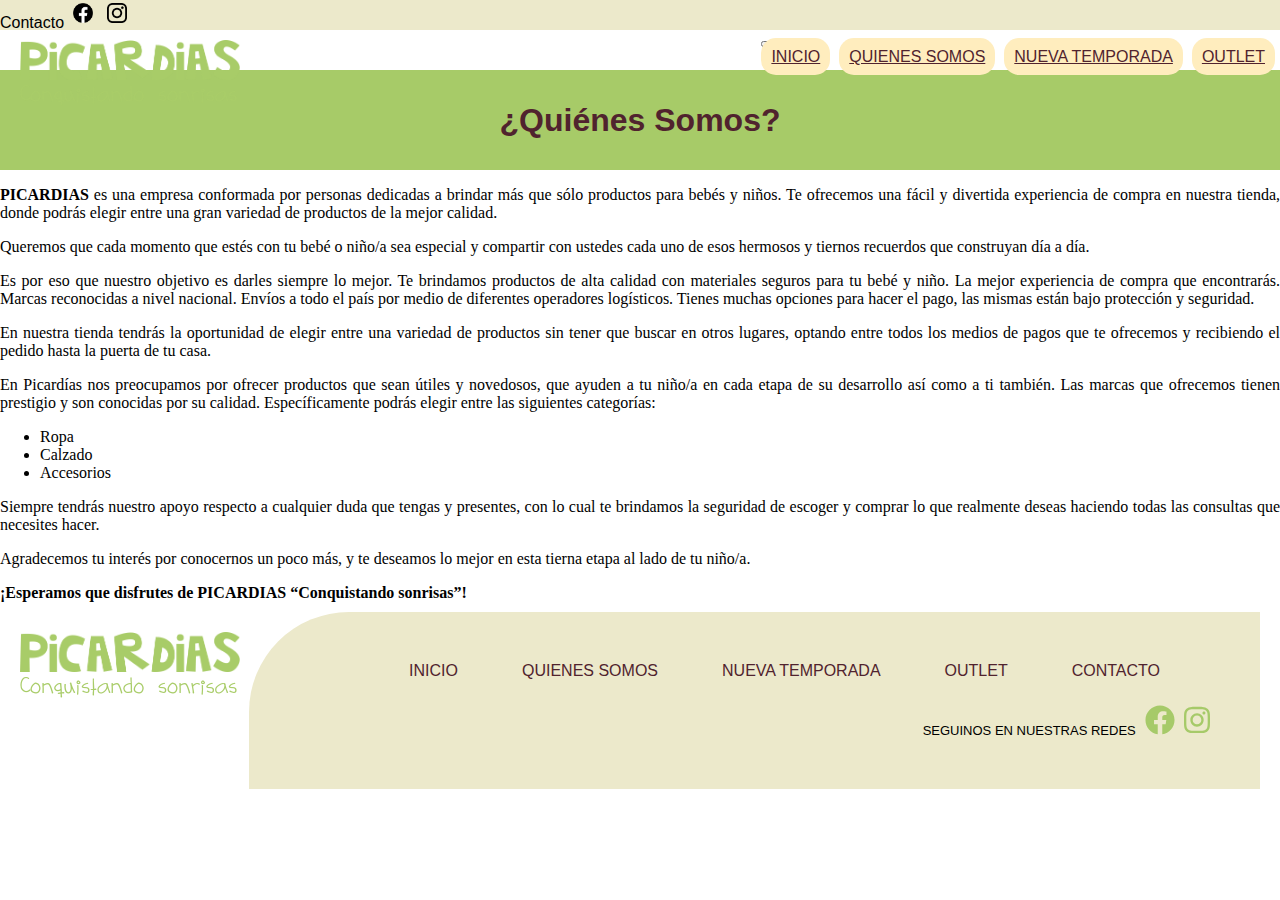
<file: src/pages/quienes-somos.html>
<!DOCTYPE html>
<html lang="es">
<head>
    <meta charset="UTF-8">
    <meta http-equiv="X-UA-Compatible" content="IE=edge">
    <meta name="viewport" content="width=device-width, initial-scale=1.0">
    <title>Picardias - conquistando sonrisas</title>
    <link rel="icon" type="image/x-icon" href="../../public/logo/favicon.ico">
    <meta name="description" content="Tienda de ropa para niños y bebés, accesorios y calzados. Picardías - Conquistando Sonrisas.">
    <link href="https://cdn.jsdelivr.net/npm/bootstrap@5.3.0-alpha3/dist/css/bootstrap.min.css" rel="stylesheet" integrity="sha384-KK94CHFLLe+nY2dmCWGMq91rCGa5gtU4mk92HdvYe+M/SXH301p5ILy+dN9+nJOZ" crossorigin="anonymous">
    <link rel="stylesheet" href="../../css/quienes-somos.css">
</head>
<body>
    <header>
        <div class="container-fluid">
            <!--Barra superior con link a contacto y redes sociales-->
            <div class="row">
                <div class="col head-top text-end">
                    <a class="head-top-content-link" href="contacto.html">Contacto</a>
                    <a href="../../src/pages/contacto.html"><img class="head-top-content-img" src="../../public/img/logo_facebook.png" alt="Facebook Picardias tienda de ropa"/></a>
                    <a href="../../src/pages/contacto.html"><img class="head-top-content-img" src="../../public/img/logo_instagram.png" alt="Instagram Picardias tienda de ropa"/></a>
                </div>
            </div>
            <!--Botones a páginas y logo de la tienda-->
            <div class="row">
                <div class="col-4">
                    <div class="logo">
                        <img class="img-logo" src="../../public/logo/logo_verdes.png" alt="Logo Picardias tienda de ropa" />
                        <img class="img-slogan" src="../../public/logo/slogan_verdes.png" alt="Logo Picardias tienda de ropa" />
                    </div>
                </div>
                <div class="col-8">
                    <!--Barra de navegación-->
                    <nav class="navbar navbar-expand-lg justify-content-end">

                        <button class="navbar-toggler" type="button" data-bs-toggle="collapse" data-bs-target="#navbarNavAltMarkup" aria-controls="navbarNavAltMarkup" aria-expanded="false" aria-label="Toggle navigation">
                          <span class="navbar-toggler-icon"></span>
                        </button>
                        <div class="collapse navbar-collapse" id="navbarNavAltMarkup">
                          <div class="navbar-nav">
                            <a class="nav-link active nav-linka" aria-current="page" href="../../index.html">INICIO</a>
                            <a class="nav-link nav-linka" href="quienes-somos.html">QUIENES SOMOS</a>
                            <a class="nav-link nav-linka" href="nueva-temporada.html">NUEVA TEMPORADA</a>
                            <a class="nav-link nav-linka" href="outlet.html">OUTLET</a>
                          </div>
                        </div>
                      </nav>
                </div>
            </div>
        </div>
          </header>

    <main>
<div class="container-fluid">
    <div class="row">
        <div class="col">
            <div class="page-head">
                <h1>¿Quiénes Somos?</h1>
            </div>
        </div>
    </div>
    <div class="row mt-5">
        <div class="col-1"></div>
        <div class="col-10">
            <p><strong>PICARDIAS</strong> es una empresa conformada por personas dedicadas a brindar más que sólo productos para bebés y niños. Te ofrecemos una fácil y divertida experiencia de compra en nuestra tienda, donde podrás elegir entre una gran variedad de productos de la mejor calidad.</p>
            <p>Queremos que cada momento que estés con tu bebé o niño/a sea especial y compartir con ustedes cada uno de esos hermosos y tiernos recuerdos que construyan día a día.</p>
            <p>Es por eso que nuestro objetivo es darles siempre lo mejor. Te brindamos productos de alta calidad con materiales seguros para tu bebé y niño. La mejor experiencia de compra que encontrarás. Marcas reconocidas a nivel nacional. Envíos a todo el país por medio de diferentes operadores logísticos. Tienes muchas opciones para hacer el pago, las mismas están bajo protección y seguridad.</p>
            <p>En nuestra tienda tendrás la oportunidad de elegir entre una variedad de productos sin tener que buscar en otros lugares, optando entre todos los medios de pagos que te ofrecemos y recibiendo el pedido hasta la puerta de tu casa.</p>
            <p>En Picardías nos preocupamos por ofrecer productos que sean útiles y novedosos, que ayuden a tu niño/a en cada etapa de su desarrollo así como a ti también. Las marcas que ofrecemos tienen prestigio y son conocidas por su calidad. Específicamente podrás elegir entre las siguientes categorías:</p>
            <ul>
                <li>Ropa</li>
                <li>Calzado</li>
                <li>Accesorios</li>
            </ul>
            <p>Siempre tendrás nuestro apoyo respecto a cualquier duda que tengas y presentes, con lo cual te brindamos la seguridad de escoger y comprar lo que realmente deseas haciendo todas las consultas que necesites hacer.</p>
            <p>Agradecemos tu interés por conocernos un poco más, y te deseamos lo mejor en esta tierna etapa al lado de tu niño/a.</p>
            <p><strong>¡Esperamos que disfrutes de PICARDIAS “Conquistando sonrisas”!</strong></p>
        </div>
    </div>
</div>
    </main>
    
  <!--footer de página-->
  <footer>
    <div class="container-fluid mt-5">
        <div class="row">
            <div class="col-2">
                <div class="logo">
                    <img class="img-logo" src="../../public/logo/logo_verdes.png" alt="Logo Picardias tienda de ropa"/>
                    <img class="img-slogan" src="../../public/logo/slogan_verdes.png" alt="Logo Picardias tienda de ropa"/>
                </div>
            </div>
            <div class="col-10">
                <div class="page-links">
                    <a class="btn-link" href="../../index.html">INICIO</a>
                    <a class="btn-link" href="quienes-somos.html">QUIENES SOMOS</a>
                    <a class="btn-link" href="nueva-temporada.html">NUEVA TEMPORADA</a>
                    <a class="btn-link" href="outlet.html">OUTLET</a>
                    <a class="btn-link" href="contacto.html">CONTACTO</a>
                    <div class="footer-redes">
                        <span>SEGUINOS EN NUESTRAS REDES</span>
                        <a href="contacto.html"><img src="../../public/img/facebook.svg" alt="Facebook Picardias tienda de ropa"/></a>
                        <a href="contacto.html"><img src="../../public/img/instagram.svg" alt="Instagram Picardias tienda de ropa"/></a>
                    </div>
                </div>
            </div>
        </div>
    </div>
</footer>

    <script src="https://cdn.jsdelivr.net/npm/bootstrap@5.3.0-alpha3/dist/js/bootstrap.bundle.min.js" integrity="sha384-ENjdO4Dr2bkBIFxQpeoTz1HIcje39Wm4jDKdf19U8gI4ddQ3GYNS7NTKfAdVQSZe" crossorigin="anonymous"></script>
</body>
</html>
</file>
<file: css/style.css>
body {
  margin: 0 0 0 0;
}

.head-top {
  width: 100%;
  background-color: #ECE9CB;
  height: 30px;
  padding-top: 0 !important;
}

.head-top-content-link {
  text-decoration: none;
  color: black;
  font-family: sans-serif;
  font-weight: 400;
  margin-top: 5px;
}

.head-top-content-img {
  height: 20px;
  margin: 3px 5px 5px 5px;
}

.img-logo {
  width: 220px;
  margin-top: 10px;
  position: absolute;
}

.img-slogan {
  margin-top: 55px;
  position: absolute;
}

.logo {
  margin-left: 20px;
}

header nav {
  float: right;
}
header nav ul {
  list-style: none;
  display: inline-block;
}
header nav ul li {
  float: right;
  font-family: Arial, Helvetica, sans-serif;
}

.nav-linka {
  margin-right: 5px;
  background-color: #FFEDBE;
  border: #FFEDBE;
  border-radius: 15px;
  color: #50232E;
  padding: 10px;
  font-family: Arial, Helvetica, sans-serif;
}

.nav-linka:hover {
  background-color: #ECE9CB;
  font-weight: bolder;
}

.page-links {
  float: right;
  margin-right: 20px;
  margin-top: 30px;
}

footer .page-links {
  border-top-left-radius: 100px;
  padding: 50px 50px 50px 150px;
  background-color: #ECE9CB;
  margin-top: -10px;
}
footer .page-links .btn-link {
  margin-right: 40px;
  border: #FFEDBE;
  border-radius: 15px;
  height: 36px;
  text-decoration: none;
  color: #50232E;
  padding: 10px;
  font-family: Arial, Helvetica, sans-serif;
}
footer .page-links .btn-link:hover {
  text-decoration: underline;
}
footer .logo {
  margin-top: 20px;
}
footer .footer-redes {
  margin-top: 25px;
  text-align: right;
}
footer .footer-redes img {
  max-height: 30px;
  filter: invert(78%) sepia(56%) saturate(341%) hue-rotate(34deg) brightness(89%) contrast(89%);
}
footer .footer-redes a {
  margin-left: 5px;
  font-family: Arial, Helvetica, sans-serif;
}
footer .footer-redes span {
  font-family: Arial, Helvetica, sans-serif;
  font-size: small;
}

.seccion-body {
  margin-top: 50px;
}

.block-title {
  width: 100%;
  height: 20px;
  border-bottom: 2px solid #A7CB68;
  text-align: center;
  margin-top: 40px;
  margin-bottom: 20px;
}
.block-title span {
  font-family: Arial, Helvetica, sans-serif;
  font-size: 25px;
  background-color: #ffffff;
  padding: 10px 10px;
}

.logos-destacados {
  height: 50px;
}

.logos-destacados:hover {
  transform: scale(1.5);
}

.bl {
  border-left: 1px solid;
}

.animado {
  animation: 8s linear 1s infinite alternate slideid;
  animation-name: traslado;
}
.animado span {
  font-family: Arial, Helvetica, sans-serif;
  font-weight: bold;
  color: #A7CB68;
}

@keyframes traslado {
  from {
    /* pushes the sun down past the viewport */
    transform: translateX(40%);
  }
  to {
    /* returns the sun to its default position */
    transform: translateX(0);
  }
}
@media only screen and (max-width: 797px) {
  footer {
    display: none;
  }
  .navbar-nav {
    margin-top: 40px;
    font-size: small;
    text-align: center;
  }
  .logos-destacados {
    height: 20px !important;
  }
  .block-title span {
    font-size: 20px;
  }
  .info h4 {
    font-size: small;
  }
  .info span {
    font-size: smaller;
  }
  .gallery-cell img {
    height: 100px;
  }
}

/*# sourceMappingURL=style.css.map */
</file>
<file: css/contacto.css>
body {
  margin: 0 0 0 0;
}

.head-top {
  width: 100%;
  background-color: #ECE9CB;
  height: 30px;
  padding-top: 0 !important;
}

.head-top-content-link {
  text-decoration: none;
  color: black;
  font-family: sans-serif;
  font-weight: 400;
  margin-top: 5px;
}

.head-top-content-img {
  height: 20px;
  margin: 3px 5px 5px 5px;
}

.img-logo {
  width: 220px;
  margin-top: 10px;
  position: absolute;
}

.img-slogan {
  margin-top: 55px;
  position: absolute;
}

.logo {
  margin-left: 20px;
}

header nav {
  float: right;
}
header nav ul {
  list-style: none;
  display: inline-block;
}
header nav ul li {
  float: right;
  font-family: Arial, Helvetica, sans-serif;
}

.nav-linka {
  margin-right: 5px;
  background-color: #FFEDBE;
  border: #FFEDBE;
  border-radius: 15px;
  color: #50232E;
  padding: 10px;
  font-family: Arial, Helvetica, sans-serif;
}

.nav-linka:hover {
  background-color: #ECE9CB;
  font-weight: bolder;
}

.page-links {
  float: right;
  margin-right: 20px;
  margin-top: 30px;
}

footer .page-links {
  border-top-left-radius: 100px;
  padding: 50px 50px 50px 150px;
  background-color: #ECE9CB;
  margin-top: -10px;
}
footer .page-links .btn-link {
  margin-right: 40px;
  border: #FFEDBE;
  border-radius: 15px;
  height: 36px;
  text-decoration: none;
  color: #50232E;
  padding: 10px;
  font-family: Arial, Helvetica, sans-serif;
}
footer .page-links .btn-link:hover {
  text-decoration: underline;
}
footer .logo {
  margin-top: 20px;
}
footer .footer-redes {
  margin-top: 25px;
  text-align: right;
}
footer .footer-redes img {
  max-height: 30px;
  filter: invert(78%) sepia(56%) saturate(341%) hue-rotate(34deg) brightness(89%) contrast(89%);
}
footer .footer-redes a {
  margin-left: 5px;
  font-family: Arial, Helvetica, sans-serif;
}
footer .footer-redes span {
  font-family: Arial, Helvetica, sans-serif;
  font-size: small;
}

@media only screen and (max-width: 797px) {
  footer {
    display: none;
  }
  .navbar-nav {
    margin-top: 40px;
    font-size: small;
    text-align: center;
  }
  .logos-destacados {
    height: 20px !important;
  }
  .block-title span {
    font-size: 20px;
  }
  .info h4 {
    font-size: small;
  }
  .info span {
    font-size: smaller;
  }
  .gallery-cell img {
    height: 100px;
  }
}
.page-head {
  height: 100px;
  background-color: #A7CB68;
  margin-top: 40px;
  font-family: Arial, Helvetica, sans-serif;
  text-align: center;
}
.page-head h1 {
  line-height: 100px;
  vertical-align: middle;
  color: #50232E;
}

form {
  margin: 35px auto;
  width: 50%;
  padding: 1em;
  border: 2px solid #CCC;
  border-radius: 1em;
  font-family: Arial, Helvetica, sans-serif;
}

/*# sourceMappingURL=contacto.css.map */
</file>
<file: css/nueva-temporada.css>
body {
  margin: 0 0 0 0;
}

.head-top {
  width: 100%;
  background-color: #ECE9CB;
  height: 30px;
  padding-top: 0 !important;
}

.head-top-content-link {
  text-decoration: none;
  color: black;
  font-family: sans-serif;
  font-weight: 400;
  margin-top: 5px;
}

.head-top-content-img {
  height: 20px;
  margin: 3px 5px 5px 5px;
}

.img-logo {
  width: 220px;
  margin-top: 10px;
  position: absolute;
}

.img-slogan {
  margin-top: 55px;
  position: absolute;
}

.logo {
  margin-left: 20px;
}

header nav {
  float: right;
}
header nav ul {
  list-style: none;
  display: inline-block;
}
header nav ul li {
  float: right;
  font-family: Arial, Helvetica, sans-serif;
}

.nav-linka {
  margin-right: 5px;
  background-color: #FFEDBE;
  border: #FFEDBE;
  border-radius: 15px;
  color: #50232E;
  padding: 10px;
  font-family: Arial, Helvetica, sans-serif;
}

.nav-linka:hover {
  background-color: #ECE9CB;
  font-weight: bolder;
}

.page-links {
  float: right;
  margin-right: 20px;
  margin-top: 30px;
}

footer .page-links {
  border-top-left-radius: 100px;
  padding: 50px 50px 50px 150px;
  background-color: #ECE9CB;
  margin-top: -10px;
}
footer .page-links .btn-link {
  margin-right: 40px;
  border: #FFEDBE;
  border-radius: 15px;
  height: 36px;
  text-decoration: none;
  color: #50232E;
  padding: 10px;
  font-family: Arial, Helvetica, sans-serif;
}
footer .page-links .btn-link:hover {
  text-decoration: underline;
}
footer .logo {
  margin-top: 20px;
}
footer .footer-redes {
  margin-top: 25px;
  text-align: right;
}
footer .footer-redes img {
  max-height: 30px;
  filter: invert(78%) sepia(56%) saturate(341%) hue-rotate(34deg) brightness(89%) contrast(89%);
}
footer .footer-redes a {
  margin-left: 5px;
  font-family: Arial, Helvetica, sans-serif;
}
footer .footer-redes span {
  font-family: Arial, Helvetica, sans-serif;
  font-size: small;
}

.page-head {
  height: 100px;
  background-color: #A7CB68;
  margin-top: 40px;
  font-family: Arial, Helvetica, sans-serif;
  text-align: center;
}
.page-head h1 {
  line-height: 100px;
  vertical-align: middle;
  color: #50232E;
}

table {
  width: 100%;
}

.gallery {
  width: 100%;
  margin-top: 50px;
  margin-bottom: 50px;
  text-align: center;
  font-family: Arial, Helvetica, sans-serif;
}

.gallery-cell img {
  height: 450px;
}

@media only screen and (max-width: 797px) {
  footer {
    display: none;
  }
  .navbar-nav {
    margin-top: 40px;
    font-size: small;
    text-align: center;
  }
  .logos-destacados {
    height: 20px !important;
  }
  .block-title span {
    font-size: 20px;
  }
  .info h4 {
    font-size: small;
  }
  .info span {
    font-size: smaller;
  }
  .gallery-cell img {
    height: 100px;
  }
}

/*# sourceMappingURL=nueva-temporada.css.map */
</file>
<file: css/outlet.css>
body {
  margin: 0 0 0 0;
}

.head-top {
  width: 100%;
  background-color: #ECE9CB;
  height: 30px;
  padding-top: 0 !important;
}

.head-top-content-link {
  text-decoration: none;
  color: black;
  font-family: sans-serif;
  font-weight: 400;
  margin-top: 5px;
}

.head-top-content-img {
  height: 20px;
  margin: 3px 5px 5px 5px;
}

.img-logo {
  width: 220px;
  margin-top: 10px;
  position: absolute;
}

.img-slogan {
  margin-top: 55px;
  position: absolute;
}

.logo {
  margin-left: 20px;
}

header nav {
  float: right;
}
header nav ul {
  list-style: none;
  display: inline-block;
}
header nav ul li {
  float: right;
  font-family: Arial, Helvetica, sans-serif;
}

.nav-linka {
  margin-right: 5px;
  background-color: #FFEDBE;
  border: #FFEDBE;
  border-radius: 15px;
  color: #50232E;
  padding: 10px;
  font-family: Arial, Helvetica, sans-serif;
}

.nav-linka:hover {
  background-color: #ECE9CB;
  font-weight: bolder;
}

.page-links {
  float: right;
  margin-right: 20px;
  margin-top: 30px;
}

footer .page-links {
  border-top-left-radius: 100px;
  padding: 50px 50px 50px 150px;
  background-color: #ECE9CB;
  margin-top: -10px;
}
footer .page-links .btn-link {
  margin-right: 40px;
  border: #FFEDBE;
  border-radius: 15px;
  height: 36px;
  text-decoration: none;
  color: #50232E;
  padding: 10px;
  font-family: Arial, Helvetica, sans-serif;
}
footer .page-links .btn-link:hover {
  text-decoration: underline;
}
footer .logo {
  margin-top: 20px;
}
footer .footer-redes {
  margin-top: 25px;
  text-align: right;
}
footer .footer-redes img {
  max-height: 30px;
  filter: invert(78%) sepia(56%) saturate(341%) hue-rotate(34deg) brightness(89%) contrast(89%);
}
footer .footer-redes a {
  margin-left: 5px;
  font-family: Arial, Helvetica, sans-serif;
}
footer .footer-redes span {
  font-family: Arial, Helvetica, sans-serif;
  font-size: small;
}

@media only screen and (max-width: 797px) {
  footer {
    display: none;
  }
  .navbar-nav {
    margin-top: 40px;
    font-size: small;
    text-align: center;
  }
  .logos-destacados {
    height: 20px !important;
  }
  .block-title span {
    font-size: 20px;
  }
  .info h4 {
    font-size: small;
  }
  .info span {
    font-size: smaller;
  }
  .gallery-cell img {
    height: 100px;
  }
}
.page-head {
  height: 100px;
  background-color: #A7CB68;
  margin-top: 40px;
  font-family: Arial, Helvetica, sans-serif;
  text-align: center;
}
.page-head h1 {
  line-height: 100px;
  vertical-align: middle;
  color: #50232E;
}

.gallery-cell img {
  height: 350px;
}

@media only screen and (max-width: 797px) {
  .gallery-cell {
    text-align: center;
  }
  .gallery-cell img {
    height: 100px;
  }
  .gallery-cell h3 {
    font-size: small !important;
  }
}

/*# sourceMappingURL=outlet.css.map */
</file>
<file: css/quienes-somos.css>
body {
  margin: 0 0 0 0;
}

.head-top {
  width: 100%;
  background-color: #ECE9CB;
  height: 30px;
  padding-top: 0 !important;
}

.head-top-content-link {
  text-decoration: none;
  color: black;
  font-family: sans-serif;
  font-weight: 400;
  margin-top: 5px;
}

.head-top-content-img {
  height: 20px;
  margin: 3px 5px 5px 5px;
}

.img-logo {
  width: 220px;
  margin-top: 10px;
  position: absolute;
}

.img-slogan {
  margin-top: 55px;
  position: absolute;
}

.logo {
  margin-left: 20px;
}

header nav {
  float: right;
}
header nav ul {
  list-style: none;
  display: inline-block;
}
header nav ul li {
  float: right;
  font-family: Arial, Helvetica, sans-serif;
}

.nav-linka {
  margin-right: 5px;
  background-color: #FFEDBE;
  border: #FFEDBE;
  border-radius: 15px;
  color: #50232E;
  padding: 10px;
  font-family: Arial, Helvetica, sans-serif;
}

.nav-linka:hover {
  background-color: #ECE9CB;
  font-weight: bolder;
}

.page-links {
  float: right;
  margin-right: 20px;
  margin-top: 30px;
}

footer .page-links {
  border-top-left-radius: 100px;
  padding: 50px 50px 50px 150px;
  background-color: #ECE9CB;
  margin-top: -10px;
}
footer .page-links .btn-link {
  margin-right: 40px;
  border: #FFEDBE;
  border-radius: 15px;
  height: 36px;
  text-decoration: none;
  color: #50232E;
  padding: 10px;
  font-family: Arial, Helvetica, sans-serif;
}
footer .page-links .btn-link:hover {
  text-decoration: underline;
}
footer .logo {
  margin-top: 20px;
}
footer .footer-redes {
  margin-top: 25px;
  text-align: right;
}
footer .footer-redes img {
  max-height: 30px;
  filter: invert(78%) sepia(56%) saturate(341%) hue-rotate(34deg) brightness(89%) contrast(89%);
}
footer .footer-redes a {
  margin-left: 5px;
  font-family: Arial, Helvetica, sans-serif;
}
footer .footer-redes span {
  font-family: Arial, Helvetica, sans-serif;
  font-size: small;
}

@media only screen and (max-width: 797px) {
  footer {
    display: none;
  }
  .navbar-nav {
    margin-top: 40px;
    font-size: small;
    text-align: center;
  }
  .logos-destacados {
    height: 20px !important;
  }
  .block-title span {
    font-size: 20px;
  }
  .info h4 {
    font-size: small;
  }
  .info span {
    font-size: smaller;
  }
  .gallery-cell img {
    height: 100px;
  }
}
.page-head {
  height: 100px;
  background-color: #A7CB68;
  margin-top: 40px;
  font-family: Arial, Helvetica, sans-serif;
  text-align: center;
}
.page-head h1 {
  line-height: 100px;
  vertical-align: middle;
  color: #50232E;
}

p {
  text-align: justify;
}

/*# sourceMappingURL=quienes-somos.css.map */
</file>
